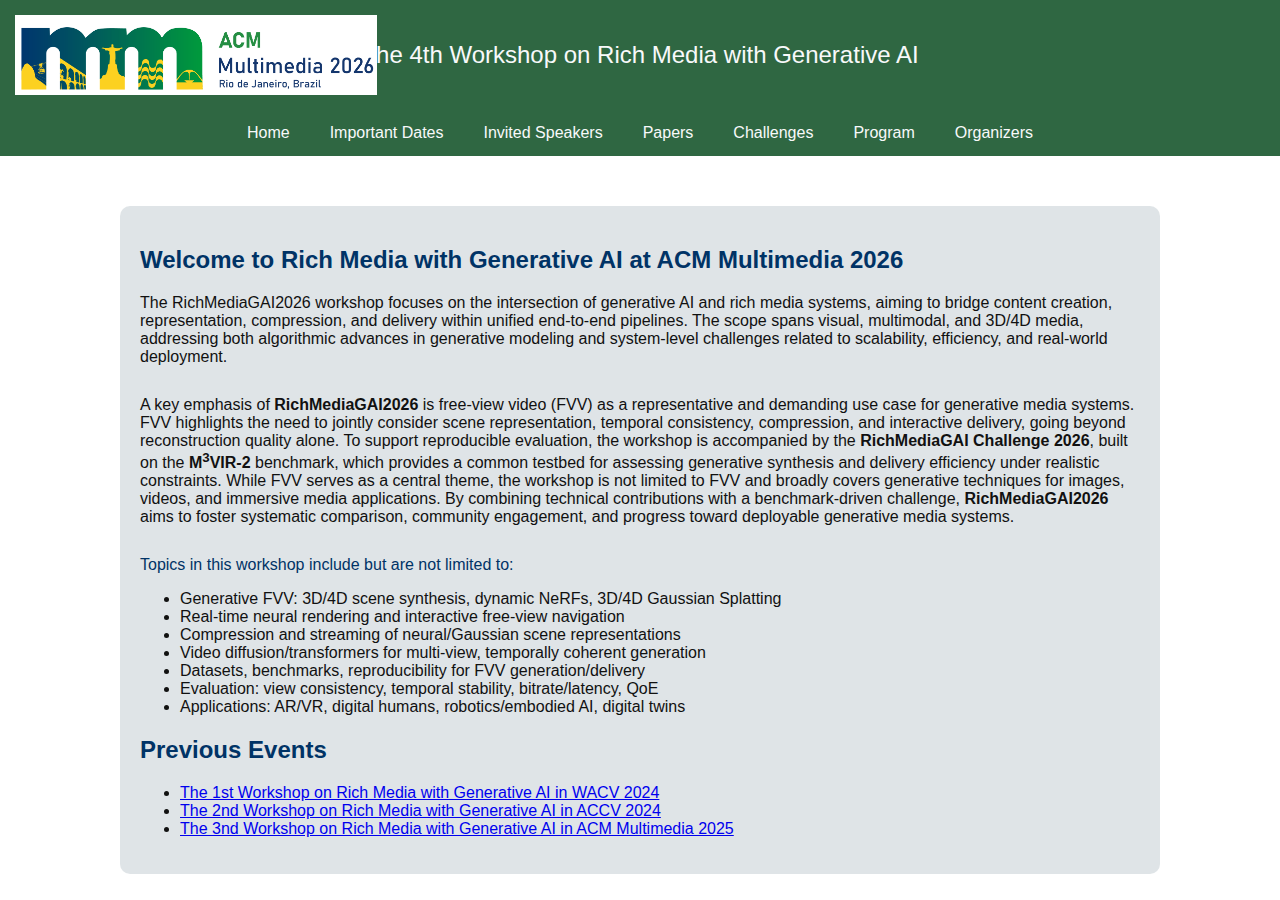
<file: index.html>
<!DOCTYPE html>
<html lang="en">
<head>
    <meta charset="UTF-8">
    <meta name="viewport" content="width=device-width, initial-scale=1.0">
    <title>The 4th Workshop on Rich Media with Generative AI</title>
    <style>
        html, body {
            width: 100%;
            height: 100%;
            overflow: auto;
        }
        body {
            font-family: Arial, sans-serif;
            margin: 0;
            padding: 0;
            background: #ffffff;
            background-size: cover;
            color: #111;
        }
        header {
            background-color: rgba(24, 86, 45, 0.9);
            color: #f8f9fa;
            padding: 15px;
            font-size: 24px;
            position: relative;
            text-align: center;
            min-height: 80px;
            line-height: 80px;
        }
        header img {
            height: 80px;
            position: absolute;
            left: 15px;
            top: 50%;
            transform: translateY(-50%);
        }
        nav {
            display: flex;
            flex-wrap: wrap;
            justify-content: center;
            background-color: rgba(24, 86, 45, 0.9);
            position: sticky;
            top: 0;
            z-index: 1000;
        }
        nav a {
            color: #f8f9fa;
            text-decoration: none;
            padding: 14px 20px;
            display: block;
        }
        nav a:hover {
            background-color: rgba(220, 225, 228, 0.9);
            color: #18562d;
        }
        .container {
            padding: 20px;
            max-width: 1000px;
            margin: auto;
            background-color: rgba(220, 225, 228, 0.9);
            border-radius: 10px;
            margin-top: 50px;
        }
        h2 {
            color: #003366;
        }
        @media (max-width: 600px) {
            header {
                font-size: 16px;
                padding: 10px;
            }
            header img {
                height: 40px !important;
            }
            nav a {
                padding: 10px 12px;
                font-size: 14px;
            }
            .container {
                margin-top: 20px;
                border-radius: 0;
                padding: 15px;
            }
        }
    </style>
</head>
<body>
    <header>
        <img src="LOGO-ACM-2026-V2.png" alt="Workshop Logo">
        The 4th Workshop on Rich Media with Generative AI
    </header>
    <nav>
        <a href="index.html">Home</a>
        <a href="dates.html">Important Dates</a>
        <a href="speakers.html">Invited Speakers</a>
        <a href="papers.html">Papers</a>
        <a href="challenges.html">Challenges</a>
        <a href="program.html">Program</a>
        <a href="organizers.html">Organizers</a>
    </nav>
    <div class="container">
        <h2>Welcome to Rich Media with Generative AI at ACM Multimedia 2026</h2>        
        <p style="margin-bottom: 30px;">
            The RichMediaGAI2026 workshop focuses on the intersection of generative AI and rich media systems,
            aiming to bridge content creation, representation, compression, and delivery within unified end-to-end pipelines. 
            The scope spans visual, multimodal, and 3D/4D media, addressing both algorithmic advances in generative modeling and 
            system-level challenges related to scalability, efficiency, and real-world deployment.
        </p>
        <p style="margin-bottom: 30px;">
            A key emphasis of <strong>RichMediaGAI2026</strong> is free-view video (FVV) as a representative and demanding use case for generative media systems. 
            FVV highlights the need to jointly consider scene representation, temporal consistency, compression, and interactive delivery, 
            going beyond reconstruction quality alone. To support reproducible evaluation, the workshop is accompanied by the <strong>RichMediaGAI Challenge 2026</strong>, 
            built on the <strong>M<sup>3</sup>VIR-2</strong> benchmark, which provides a common testbed for assessing generative synthesis and delivery 
            efficiency under realistic constraints. While FVV serves as a central theme, the workshop is not limited to FVV and broadly covers 
            generative techniques for images, videos, and immersive media applications. By combining technical contributions with a benchmark-driven challenge,
           <strong>RichMediaGAI2026</strong> aims to foster systematic comparison, community engagement, and progress toward deployable generative media systems.
        </p>
        <p style="margin-top: 30px; color: #003366;">Topics in this workshop include but are not limited to: <!--(<a href="/files/RichMediaGAI-MM2026.pdf">Call for Papers</a>)<--></p>
        <ul>
            <li>Generative FVV: 3D/4D scene synthesis, dynamic NeRFs, 3D/4D Gaussian Splatting</li>
            <li>Real-time neural rendering and interactive free-view navigation</li>
            <li>Compression and streaming of neural/Gaussian scene representations</li>
            <li>Video diffusion/transformers for multi-view, temporally coherent generation</li>
            <li>Datasets, benchmarks, reproducibility for FVV generation/delivery</li>
            <li>Evaluation: view consistency, temporal stability, bitrate/latency, QoE</li>
            <li>Applications: AR/VR, digital humans, robotics/embodied AI, digital twins</li>
        </ul>
        <h2>Previous Events</h2>
            <ul>
                <li><a href="https://generative-media.github.io/">The 1st Workshop on Rich Media with Generative AI in WACV 2024</a></li>
                <li><a href="https://richmediagai.github.io/richmediagai2024/index.html">The 2nd Workshop on Rich Media with Generative AI in ACCV 2024</a></li>
                <li><a href="https://richmediagai.github.io/richmediagai2025/index.html">The 3nd Workshop on Rich Media with Generative AI in ACM Multimedia 2025</a></li>
            </ul>
        </div>
</body>
</html>
</file>
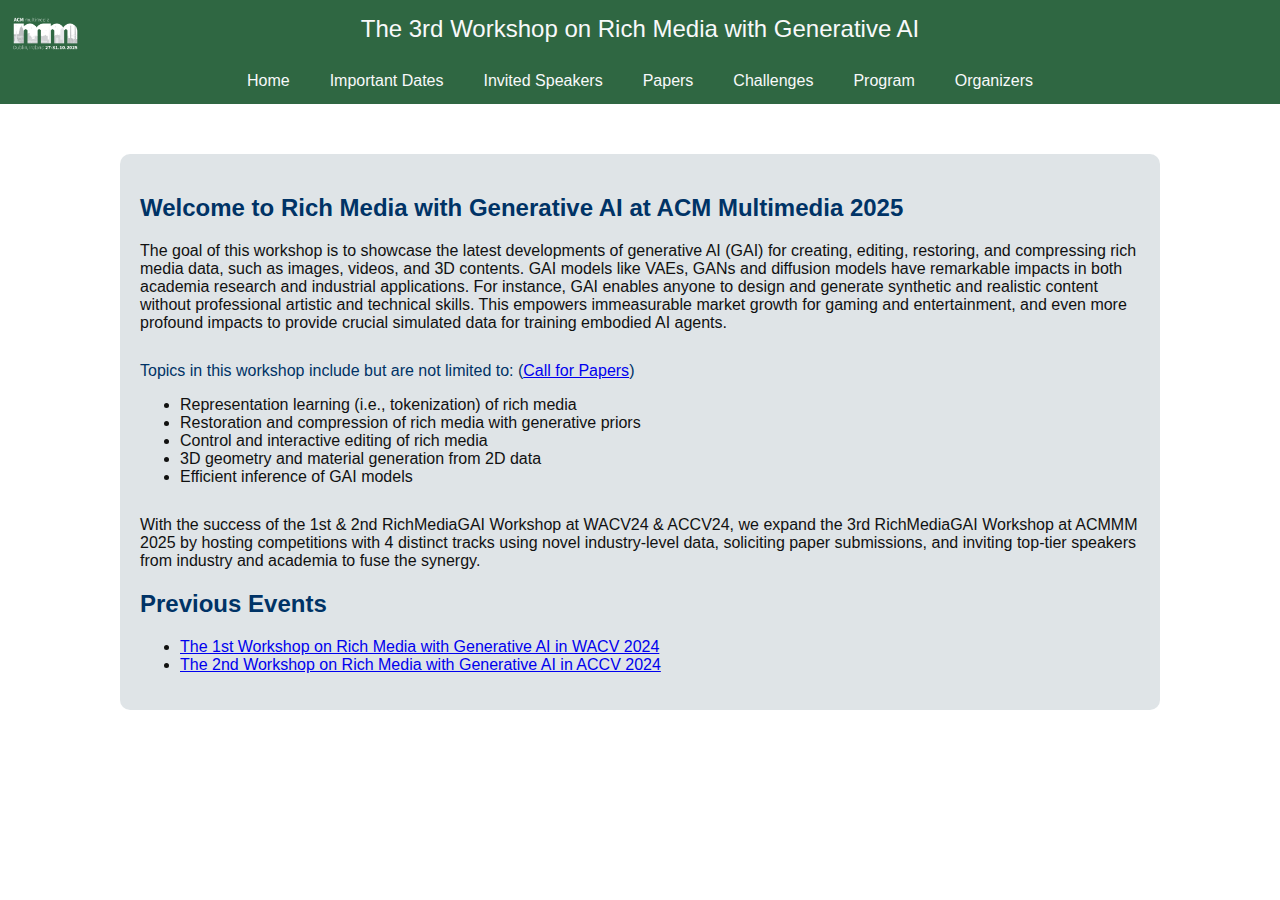
<file: richmediagai2025/index.html>
<!DOCTYPE html>
<html lang="en">
<head>
    <meta charset="UTF-8">
    <meta name="viewport" content="width=device-width, initial-scale=1.0">
    <title>The 3rd Workshop on Rich Media with Generative AI</title>
    <style>
        meta[name="viewport"] { content: "width=device-width, initial-scale=1.0"; }
        html, body {
            width: 100%;
            height: 100%;
            overflow: auto;
        }      
        body {
            font-family: Arial, sans-serif;
            margin: 0;
            padding: 0;
            background: #ffffff;
            background-size: cover;
            color: #111;
        }
        header {
            background-color: rgba(24, 86, 45, 0.9);
            color: #f8f9fa;
            padding: 15px;
            text-align: center;
            font-size: 24px;
        }

        nav {
            display: flex;
            flex-wrap: wrap;
            justify-content: space-around;
            display: flex;
            justify-content: center;
            background-color: rgba(24, 86, 45, 0.9);
            position: sticky;
            top: 0;
            z-index: 1000;
        }        
        nav a {
            color: #f8f9fa;
            text-decoration: none;
            padding: 14px 20px;
            display: block;
        }
        nav a:hover {
            background-color: rgba(220, 225, 228, 0.9);
            color: #18562d;
        }
        .container {
            padding: 20px;
            max-width: 1000px;
            margin: auto;
            background-color: rgba(220, 225, 228, 0.9);
            border-radius: 10px;
            margin-top: 50px;
        }
        h2 {
            color: #003366;
        }
    </style>
</head>
<body>
    <header>
        <img src="ACM-MM-2025-Logo-final-06.webp" alt="Workshop Logo" style="position: absolute; top: 10px; left: 10px; height: 50px;">
        The 3rd Workshop on Rich Media with Generative AI
    </header>
    <nav>
        <a href="index.html">Home</a>
        <a href="dates.html">Important Dates</a>
        <a href="speakers.html">Invited Speakers</a>
        <a href="papers.html">Papers</a>
        <a href="challenges.html">Challenges</a>
        <a href="program.html">Program</a>
        <a href="organizers.html">Organizers</a>
    </nav>
    <div class="container">
        <h2>Welcome to Rich Media with Generative AI at ACM Multimedia 2025</h2>
        <p style="margin-bottom: 30px;">The goal of this workshop is to showcase the latest developments of generative AI (GAI) for creating, editing, restoring, and compressing rich media data, such as images, videos, and 3D contents. 
          GAI models like VAEs, GANs and diffusion models have remarkable impacts in both academia research and industrial applications. For instance, GAI enables anyone to design and generate synthetic and 
          realistic content without professional artistic and technical skills. This empowers immeasurable market growth for gaming and entertainment, and even more profound impacts to provide crucial simulated 
          data for training embodied AI agents.</p>
        <p style="margin-top: 30px; color: #003366;">Topics in this workshop include but are not limited to: (<a href="/richmediagai2025/files/RichMediaGAI-MM2025.pdf">Call for Papers</a>)</p>
        <ul>
            <li>Representation learning (i.e., tokenization) of rich media</li>
            <li>Restoration and compression of rich media with generative priors</li>
            <li>Control and interactive editing of rich media</li>
            <li>3D geometry and material generation from 2D data</li>
            <li>Efficient inference of GAI models</li>
        </ul>
        <p style="margin-top: 30px;">With the success of the 1st & 2nd RichMediaGAI Workshop at WACV24 & ACCV24, we expand the 3rd RichMediaGAI Workshop at ACMMM 2025 by hosting competitions with 4 distinct tracks using novel industry-level data, 
           soliciting paper submissions, and inviting top-tier speakers from industry and academia to fuse the synergy.</p>
            <h2>Previous Events</h2>
            <ul>
                <li><a href="https://generative-media.github.io/">The 1st Workshop on Rich Media with Generative AI in WACV 2024</a></li>
                <li><a href="https://richmediagai.github.io/richmediagai2024/index.html">The 2nd Workshop on Rich Media with Generative AI in ACCV 2024</a></li>
            </ul>
        </div>
    </div>
</body>
</html>
</file>
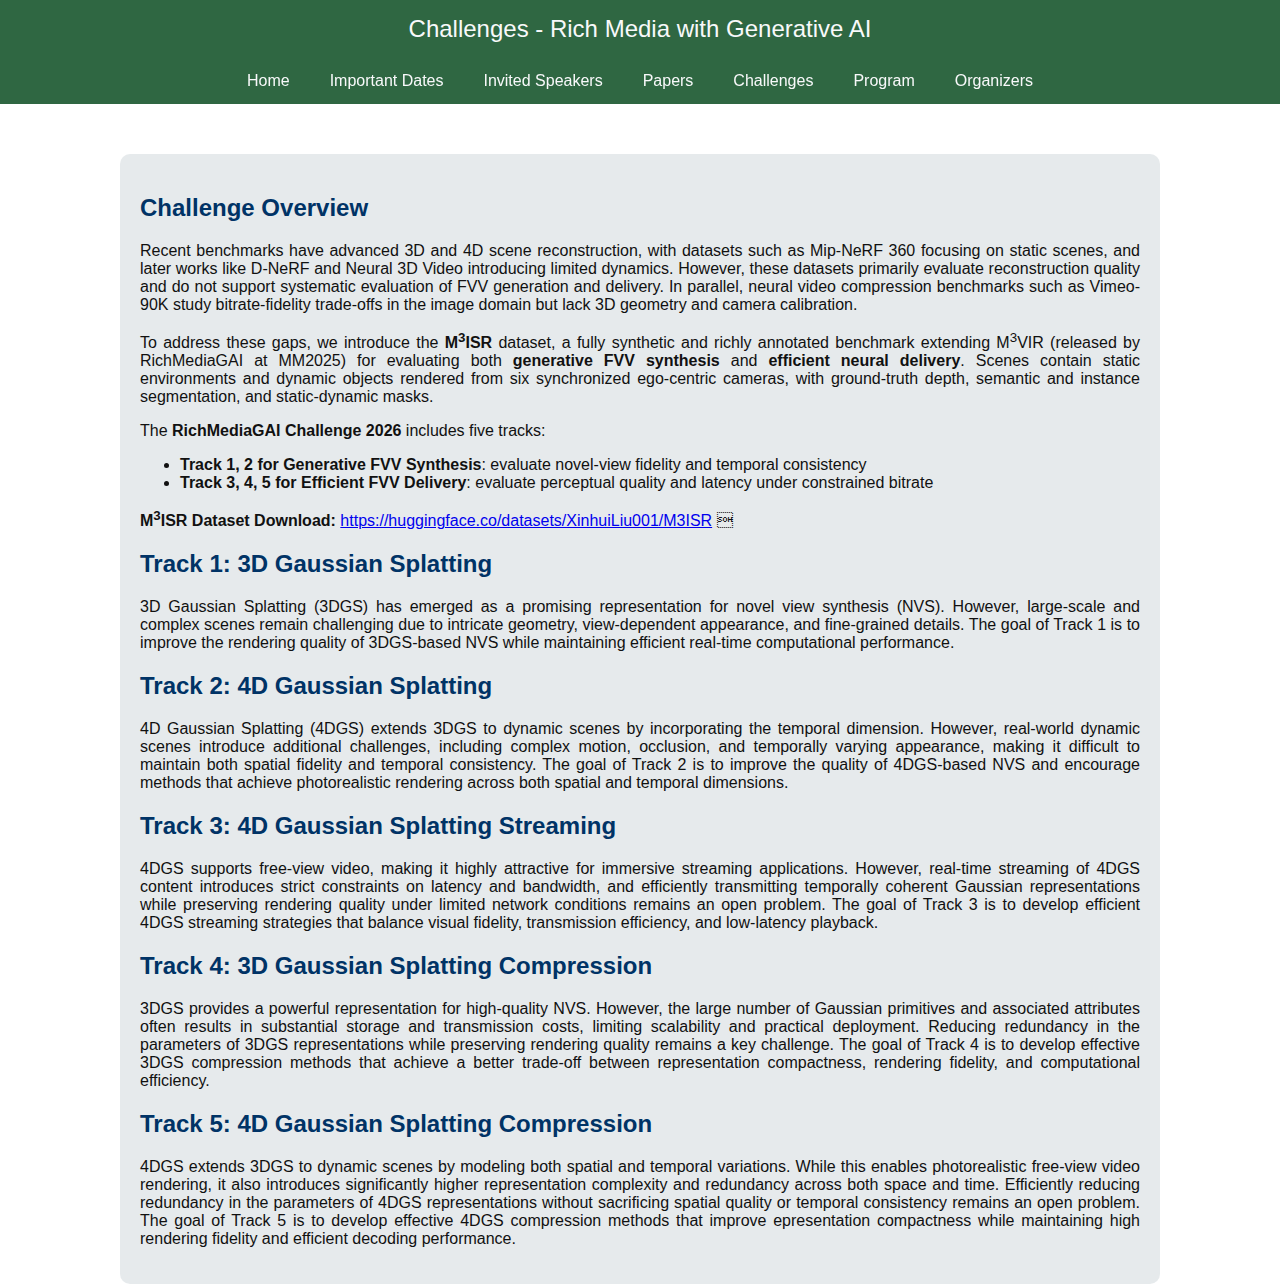
<file: challenges.html>
<!DOCTYPE html>
<html lang="en">
<head>
    <meta charset="UTF-8">
    <meta name="viewport" content="width=device-width, initial-scale=1.0">
    <title>Challenges - Rich Media with Generative AI</title>
    <style>
        body {
            font-family: Arial, sans-serif;
            margin: 0;
            padding: 0;
            background: #ffffff;
            color: #111;
        }
        header {
            background-color: rgba(24, 86, 45, 0.9);
            color: #f8f9fa;
            padding: 15px;
            text-align: center;
            font-size: 24px;
        }
        nav {
            display: flex;
            flex-wrap: wrap;
            justify-content: center;
            background-color: rgba(24, 86, 45, 0.9);
            position: sticky;
            top: 0;
            z-index: 1000;
        }
        nav a {
            color: #f8f9fa;
            text-decoration: none;
            padding: 14px 20px;
            display: block;
        }
        nav a:hover {
            background-color: rgba(220, 225, 228, 0.7);
            color: #18562d;
        }
        .container {
            padding: 20px;
            max-width: 1000px;
            margin: auto;
            background-color: rgba(220, 225, 228, 0.7);
            border-radius: 10px;
            margin-top: 50px;
        }
        h2 {
            color: #003366;
        }
        @media (max-width: 600px) {
            header {
                font-size: 16px;
                padding: 10px;
            }
            nav a {
                padding: 10px 12px;
                font-size: 14px;
            }
            .container {
                margin-top: 20px;
                border-radius: 0;
                padding: 15px;
            }
        }
    </style>
</head>
<body>
    <header>Challenges - Rich Media with Generative AI</header>
    <nav>
        <a href="index.html">Home</a>
        <a href="dates.html">Important Dates</a>
        <a href="speakers.html">Invited Speakers</a>
        <a href="papers.html">Papers</a>
        <a href="challenges.html">Challenges</a>
        <a href="program.html">Program</a>
        <a href="organizers.html">Organizers</a>
    </nav>
    <div class="container">
        <h2>Challenge Overview</h2>
        <p style="text-align: justify; text-align-last: left;">
        Recent benchmarks have advanced 3D and 4D scene reconstruction, with datasets such as Mip-NeRF 360 focusing on static scenes, 
        and later works like D-NeRF and Neural 3D Video introducing limited dynamics. However, these datasets primarily evaluate reconstruction 
        quality and do not support systematic evaluation of FVV generation and delivery. In parallel, neural video compression benchmarks such as 
        Vimeo-90K study bitrate-fidelity trade-offs in the image domain but lack 3D geometry and camera calibration. </p>

        <p style="text-align: justify; text-align-last: left;">
        To address these gaps, we introduce the <strong>M<sup>3</sup>ISR</strong> dataset, a fully synthetic and richly annotated benchmark extending M<sup>3</sup>VIR (released by RichMediaGAI at MM2025) 
        for evaluating both <strong>generative FVV synthesis</strong> and <strong>efficient neural delivery</strong>. Scenes contain static environments and dynamic objects rendered from 
        six synchronized ego-centric cameras, with ground-truth depth, semantic and instance segmentation, and static-dynamic masks.
        </p>
        <p style="text-align: justify; text-align-last: left;"></p>
        The <strong>RichMediaGAI Challenge 2026</strong> includes five tracks: 
        <ul>
            <li><strong>Track 1, 2 for Generative FVV Synthesis</strong>: evaluate novel-view fidelity and temporal consistency</li>
            <li><strong>Track 3, 4, 5 for Efficient FVV Delivery</strong>: evaluate perceptual quality and latency under constrained bitrate</li>
        </ul>
        </p>
        <p style="text-align: justify; text-align-last: left;"></p>
        <strong>M<sup>3</sup>ISR Dataset Download:</strong> <a href="https://huggingface.co/datasets/XinhuiLiu001/M3ISR">https://huggingface.co/datasets/XinhuiLiu001/M3ISR</a>
        

        <h2>Track 1: 3D Gaussian Splatting</h2>
        <p style="text-align: justify; text-align-last: left;">
                3D Gaussian Splatting (3DGS) has emerged as a promising representation for novel view synthesis (NVS). 
                However, large-scale and complex scenes remain challenging due to intricate geometry, view-dependent appearance, 
                and fine-grained details. The goal of Track 1 is to improve the rendering quality of 3DGS-based NVS while 
                maintaining efficient real-time computational performance.
        </p>

        <h2>Track 2: 4D Gaussian Splatting</h2>
        <p style="text-align: justify; text-align-last: left;">
            4D Gaussian Splatting (4DGS) extends 3DGS to dynamic scenes by incorporating the temporal dimension. 
            However, real-world dynamic scenes introduce additional challenges, including complex motion, occlusion, 
            and temporally varying appearance, making it difficult to maintain both spatial fidelity and temporal consistency. 
            The goal of Track 2 is to improve the quality of 4DGS-based NVS and encourage methods that achieve 
            photorealistic rendering across both spatial and temporal dimensions.
        </p>

        <h2>Track 3: 4D Gaussian Splatting Streaming</h2>
        <p style="text-align: justify; text-align-last: left;">
            4DGS supports free-view video, making it highly attractive for immersive streaming applications. 
            However, real-time streaming of 4DGS content introduces strict constraints on latency and bandwidth, 
            and efficiently transmitting temporally coherent Gaussian representations while preserving rendering quality 
            under limited network conditions remains an open problem. The goal of Track 3 is to develop efficient 
            4DGS streaming strategies that balance visual fidelity, transmission efficiency, and low-latency playback.
        </p>

        <h2>Track 4: 3D Gaussian Splatting Compression</h2>
        <p style="text-align: justify; text-align-last: left;">
            3DGS provides a powerful representation for high-quality NVS. However, the large number of Gaussian primitives and associated 
            attributes often results in substantial storage and transmission costs, limiting scalability and practical deployment. 
            Reducing redundancy in the parameters of 3DGS representations while preserving rendering quality remains a key challenge. 
            The goal of Track 4 is to develop effective 3DGS compression methods that achieve a better trade-off between 
            representation compactness, rendering fidelity, and computational efficiency.
        </p>      

        <h2>Track 5: 4D Gaussian Splatting Compression</h2>
        <p style="text-align: justify; text-align-last: left;">
            4DGS extends 3DGS to dynamic scenes by modeling both spatial and temporal variations. 
            While this enables photorealistic free-view video rendering, it also introduces significantly higher representation complexity and redundancy 
            across both space and time. Efficiently reducing redundancy in the parameters of 4DGS representations without sacrificing spatial quality 
            or temporal consistency remains an open problem. The goal of Track 5 is to develop effective 4DGS compression methods that improve 
            epresentation compactness while maintaining high rendering fidelity and efficient decoding performance.
        </p>        
<!--                    
        <p style="text-align: justify; text-align-last: left;"><strong>M<sup>3</sup>VIR-2 Dataset</strong></p>
        <p style="text-align: justify; text-align-last: left;">
        The entire M<sup>3</sup>VIR-2 dataset covers 80 scenes from 8 categories (examples shown below), 10 scenes in each category. 
        The UE5 Unreal Engine is employed where for each scene a variety of videos are simulated with matching content to serve as ground-truth for the competition tasks.
        </p>      
         
        <img src="dataset/M3VIR_scenes.png" alt="Dataset Scemes" style="display: block; margin: auto; max-width: 100%; border-radius: 10px;">            
        
        <h2>Track 1</h2>
        <p style="text-align: justify; text-align-last: left;">GAI has reshaped media delivery solutions 
            for gaming and entertainment by reducing rendering and transmission costs. For example, 
            in cloud gaming, server-side computation and transmission needs can be largely reduced by 
            rendering low-resolution (LR) frames and computing high-resolution (HR) frames on client side. 
            For immersive applications, only reference views need to be rendered by server, and the 
            remaining views are computed by client. NVIDIA's Deep Learning Super Sampling (DLSS) 
            commercializes such solutions by a suite of GAI-based tools including multi-frame generation,
            enhanced ray reconstruction and super resolution (SR). The key to its success is the
            large-scale ground-truth LR-HR or multi-view simulated data for training.
            In contrast, the research community generally uses pseudo training data for restoration tasks, 
            e.g., by downsampling and degrading HR data to generate paired pseudo LR
            data for SR research. Due to characteristics and limitations of the rendering process,
            such pseudo data do not match real simulated data, leading to inferior performance.
            Therefore, M<sup>3</sup>VIR_MR provides ground-truth LR-HR paired frames to facilitate
            restoration research in track 1 ~ 3.</p>
        
        <h3>Track 1: Super-Resolution</h3>
        <p style="text-align: justify; text-align-last: left;">To support the media delivery solution of transferring
            LR frames and restoring HR frames by client. The segmentation map and depth map
            can be leveraged to enhance performance.  M<sup>3</sup>VIR_MR supports 2x and 3x SR, i.e., from 960x540
            to 1920x1080 and from 960x540 to 2880x1620.</p>

        <h3>Track 2: Novel View Synthesis</h3>
        <p style="text-align: justify; text-align-last: left;">To support the solution of transferring part
            of multi-view frames and generating the remaining frames by client. The task is to
            synthesize intermediate RGB frames from a sparse set of reference RGB frames in
            multi-view videos. Only 1920x1080 videos with static scenes in M<sup>3</sup>VIR_MR are used for Track 2.</p>

        <h3>Track 3: Novel View Synthesis & Super-Resolution</h3>
        <p style="text-align: justify; text-align-last: left;">A combination of
            track 1 & 2 to support the solution of transferring part of multi-view LR frames and
            generating all HR frames by client. Track 3 also uses the videos with static scenes in  M<sup>3</sup>VIR_MR same as Track 2, 
            but with all 3 different resolutions to support 2x and 3x SR</p>

        <h3>Evaluation</h3>            
        <p style="text-align: justify; text-align-last: left;">
            Algorithms for track 1 ~ 3 will be evaluated based on objective metrics including
            PSNR, SSIM, LPIPS and FID. The corresponding segmentation maps and depth maps
            can be leveraged to improve performance. The amount of additional segmentation
            and/or depth map used will also be considered for evaluation (the more information
            used, the more transmission bits consumed).</p>
        
        <h2>Track 4</h2>
        <p style="text-align: justify; text-align-last: left;">GAI holds great promise for generating fast and accessible videos to train vision models,
            with particular importance for robotics and embodied AI where real-world data are
            scare and expensive to obtain. Controlling generated content to ensure spatial-temporal
            consistency and physical accuracy is crucial such applications. While text-to-image
            generation has been successful, text-to-video generation is inherently challenging due
            to the limitations of text in describing video content. In contrast, multi-modal guidance
            including both visual and text descriptions are more accurate and efficient.</p>

        <p style="text-align: justify; text-align-last: left;"> Track 4 focuses on controlled video generation using ground-truth data from M<sup>3</sup>VIR_MS.
            The target is to edit specific objects in a photo-realistic video by spatial-temporal consistently changing the style of objects (to cartoon style or to metallic style). 
            Track 4 focus on a several foreground object categories: people, animals, cars, tables, coach-chairs, lights-lamps, etc. M<sup>3</sup>VIR_MS enables training and evaluating
            content editing methods with ground-truth paired data. To reduce the difficulty of this challenging task and accommodate different possible solutions, only data samples
             corresponding to the static scenes are used for evaluation. </p>
             
        <p style="text-align: justify; text-align-last: left;">Performance will be evaluated based on both objective quality metrics including PSNR, SSIM, LPIPS
            and FID, as well as temporal consistency metrics like deep video prior.</p>

        
        <h2>Datasets</h2>
        <p>Two datasets will be used for the challenges, each with a training (64 scenes) and test (16 scenes) partition. 
            Due to the large size, a small mini training set will be provided for track 1, and participants can optionally use the full training dataset to 
            enhance their performance. </p>
        
        <h3>M<sup>3</sup>VIR_MR</h3>
        <p style="text-align: justify; text-align-last: left;">For each of the 80 scenes, 3 sets of multi-modal 
            multi-view data packages are collected: dynamic scene with static camera; static scene with moving camera;
            dynamic scene with moving camera. Each set of data package comprises 6 sets of temporally synchronized 
            RGB videos from co-located cameras with 6 views. Each of the 6 sets further has videos at 3 different 
            resolutions: 960x540, 1920x1080, 2880x1620. In addition to RGB images, the corresponding pixel-level 
            synchronized semantic segmentation map and depth map are also provided. Each video is 2-sec long at 15fps.
            In total, M<sup>3</sup>VIR_MR has 43200 data samples from 1440 sets of videos, each data sample
            consisting of matching RGB images, segmentation maps and depth maps at 3 different
            resolutions. The corresponding intrinsic and 6-DoF extrinsic camera parameters for
            each frame are also provided. One data sample is shown below. 
            64 scenes are used for training and 16 scenes are used for testing.</p>
            
            <img src="dataset/M3VIR_MR_example.png" alt="Dataset1 example " style="display: block; margin: auto; max-width: 100%; border-radius: 10px;">            
            
            <p style="text-align: justify; text-align-last: left;">For track 1, the mini training set comprises randomly sampled 10% data samples 
                (3456 data samples from 34560 training data samples), each data sample consisting of matching RGB images, depth and segmentaion maps at 3 resolutions.
            </p>            

            <p style="text-align: justify; text-align-last: left;">For track 2, only videos corresponding to static scene 
                with moving camera at 1080p resolution are used. Each data sample consisting of matching RGB images, depth and segmentaion maps at 1080p.</p>            

            <p style="text-align: justify; text-align-last: left;">For track 3, only videos corresponding to static scene 
                with moving camera are used. Each data sample consisting of matching RGB images, depth and segmentaion maps at 3 resolutions.</p>            

            <p><strong>M<sup>3</sup>VIR_MR training set (Track 1 mini set, Track 2 Full set, Track 3 Full set):</strong> <a href="https://huggingface.co/datasets/guluthemonster/M3VIR">https://huggingface.co/datasets/guluthemonster/M3VIR</a></p>

        <h3>M<sup>3</sup>VIR_MS</h3>
        <p style="text-align: justify; text-align-last: left;">The multi-style M3VIR_MS dataset aims to facilitate research on controlled video generation. From the 
            54000 data samples in the above M<sup>3</sup>VIR_MR, 
            videos with 1920x1080 resolution are taken out, and for each video, a cartoon-style video and a metallic-style video are rendered with the same geometry. 
            That is, M<sup>3</sup>VIR_MS contains 43200 data samples, each comprising 3 videos having matching geometry at the frame level and with 3 styles, photo-realistic, 
            cartoon, and metallic, as well as the corresponding segmentation map, depth map, and camera intrinsic and extrinsic parameters. An example is shown below. 
            Same as M<sup>3</sup>VIR_MR, 64 scenes are used for training and 16 scenes are used for testing.</p>
            
            <img src="dataset/M3VIR_MS_example.png" alt="Dataset2 example" style="display: block; margin: auto; max-width: 100%; border-radius: 10px;">                      
            
            <p><strong>M<sup>3</sup>VIR_MS training set:</strong> <a href="https://huggingface.co/datasets/guluthemonster/M3VIR">https://huggingface.co/datasets/guluthemonster/M3VIR</a></p> 
                    

    <p style="text-align: justify; text-align-last: left;">For all tracks, the dataset also contains the camera intrinsic and extrinsic parameters</p>            

            
    <p><strong>Test sets:</strong> <a href="https://huggingface.co/datasets/guluthemonster/M3VIR">https://huggingface.co/datasets/guluthemonster/M3VIR</a></p> 
    <p>For evaluating Tracks 2 and 3, you may choose your own training-test partition, i.e., x% frames in each test 
        video for training, and (100-x)% remaining frames for testing. Preferably cross-validation and 
        multiple partition ratios should be tested to facilitate comprehensive performance 
        evaluation.
    </p>       
-->
    </div>
</body>
</html>
</file>
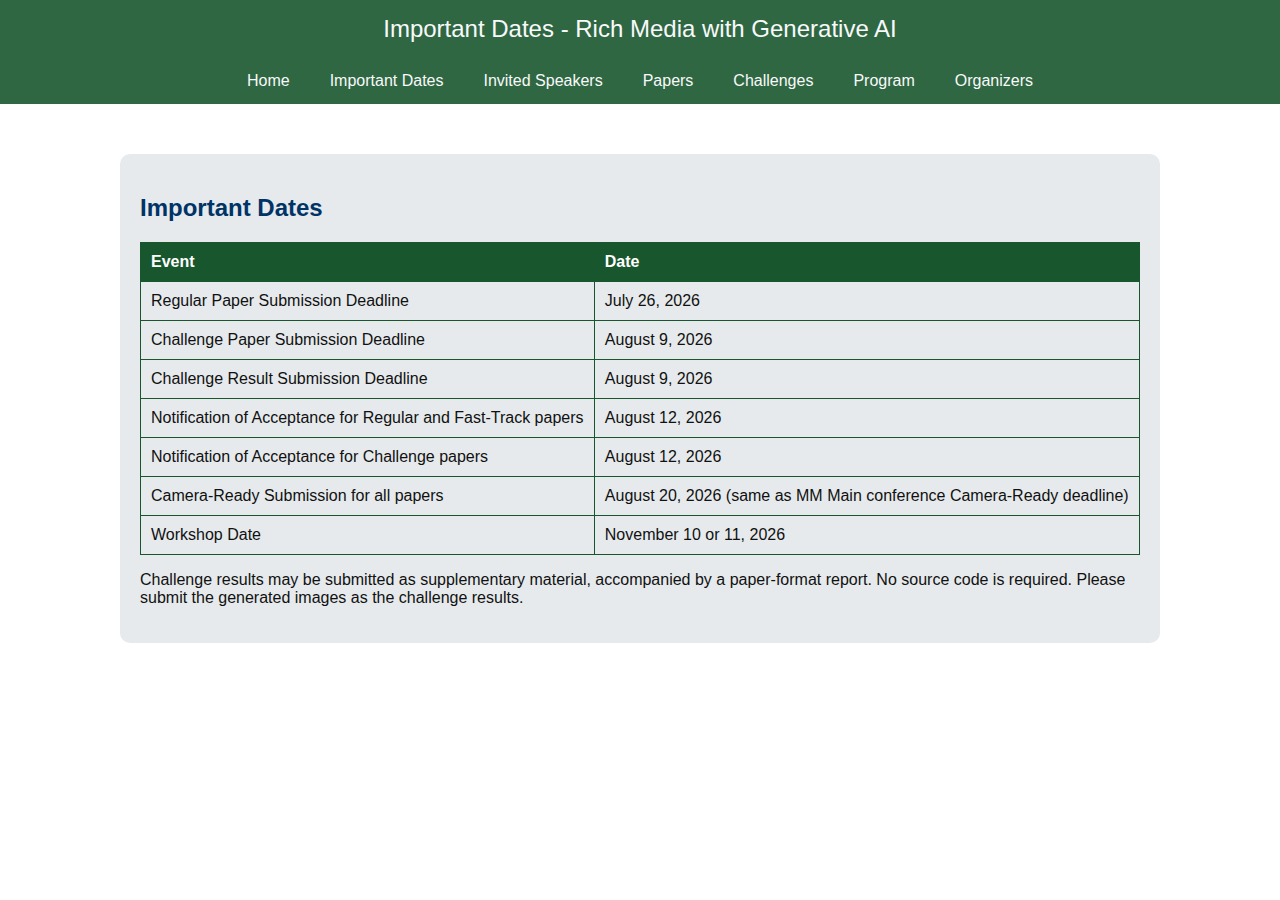
<file: dates.html>
<!DOCTYPE html>
<html lang="en">
<head>
    <meta charset="UTF-8">
    <meta name="viewport" content="width=device-width, initial-scale=1.0">
    <title>Important Dates - Rich Media with Generative AI</title>
    <style>
        body {
            font-family: Arial, sans-serif;
            margin: 0;
            padding: 0;
            background: #ffffff;
            background-size: cover;
            color: #111;
        }
        header {
            background-color: rgba(24, 86, 45, 0.9);
            color: #f8f9fa;
            padding: 15px;
            text-align: center;
            font-size: 24px;
        }
        nav {
            display: flex;
            flex-wrap: wrap;
            justify-content: center;
            background-color: rgba(24, 86, 45, 0.9);
            position: sticky;
            top: 0;
            z-index: 1000;
        }
        nav a {
            color: #f8f9fa;
            text-decoration: none;
            padding: 14px 20px;
            display: block;
        }
        nav a:hover {
            background-color: rgba(220, 225, 228, 0.7);
            color: #18562d;
        }
        .container {
            padding: 20px;
            max-width: 1000px;
            margin: auto;
            background-color: rgba(220, 225, 228, 0.7);
            border-radius: 10px;
            margin-top: 50px;
        }
        h2 {
            color: #003366;
        }
        table {
            width: 100%;
            border-collapse: collapse;
            margin-top: 20px;
        }
        th, td {
            border: 1px solid #18562d;
            padding: 10px;
            text-align: left;
        }
        th {
            background-color: #18562d;
            color: white;
        }
        @media (max-width: 600px) {
            header {
                font-size: 16px;
                padding: 10px;
            }
            nav a {
                padding: 10px 12px;
                font-size: 14px;
            }
            .container {
                margin-top: 20px;
                border-radius: 0;
                padding: 15px;
            }
            table, th, td {
                font-size: 14px;
            }
            th, td {
                padding: 6px;
            }
        }
    </style>
</head>
<body>
    <header>Important Dates - Rich Media with Generative AI</header>
    <nav>
        <a href="index.html">Home</a>
        <a href="dates.html">Important Dates</a>
        <a href="speakers.html">Invited Speakers</a>
        <a href="papers.html">Papers</a>
        <a href="challenges.html">Challenges</a>
        <a href="program.html">Program</a>
        <a href="organizers.html">Organizers</a>
    </nav>
    <div class="container">
        <h2>Important Dates</h2>
<!--     
        <p>We apologize for the expired OpenReview submission link. 
            The issue has now been resolved, and we are extending submission deadline 
            to July 25 for regular and fast-track papers. We also extend the submission deadline for
            challenge result and challenge paper to August 10 and August 13, respectively.</p>
-->
        <table>
            <tr>
                <th>Event</th>
                <th>Date</th>
            </tr>
            <tr>
                <td>Regular Paper Submission Deadline</td>
                <td> July 26, 2026</td>
            </tr>
            <tr>
                <td>Challenge Paper Submission Deadline</td>
                <td> August 9, 2026</td>
            </tr>
            <tr>
                <td>Challenge Result Submission Deadline</td>
                <td> August 9, 2026</td>
            </tr>
            <tr>
                <td>Notification of Acceptance for Regular and Fast-Track papers</td>
                <td>August 12, 2026</td>
            </tr>
            <tr>
                <td>Notification of Acceptance for Challenge papers</td>
                <td>August 12, 2026</td>
            </tr>
            <tr>
                <td>Camera-Ready Submission for all papers </td>
                <td>August 20, 2026 (same as MM Main conference Camera-Ready deadline)</td>
            </tr>
            <tr>
                <td>Workshop Date</td>
                <td>November 10 or 11, 2026</td>
            </tr>
        </table>
        <p>Challenge results may be submitted as supplementary material, accompanied by a paper-format report. 
            No source code is required. Please submit the generated images as the challenge results. 
        </p>

<!--        <p>For Tracks 2 and 3, you may choose your own training-test partition, i.e., x% frames in each test 
            video for training, and (100-x)% remaining frames for testing. Preferably cross-validation and 
            multiple partition ratios should be tested to facilitate comprehensive performance 
            evaluation.
        </p>        
-->        
    </div>
</body>
</html>
</file>
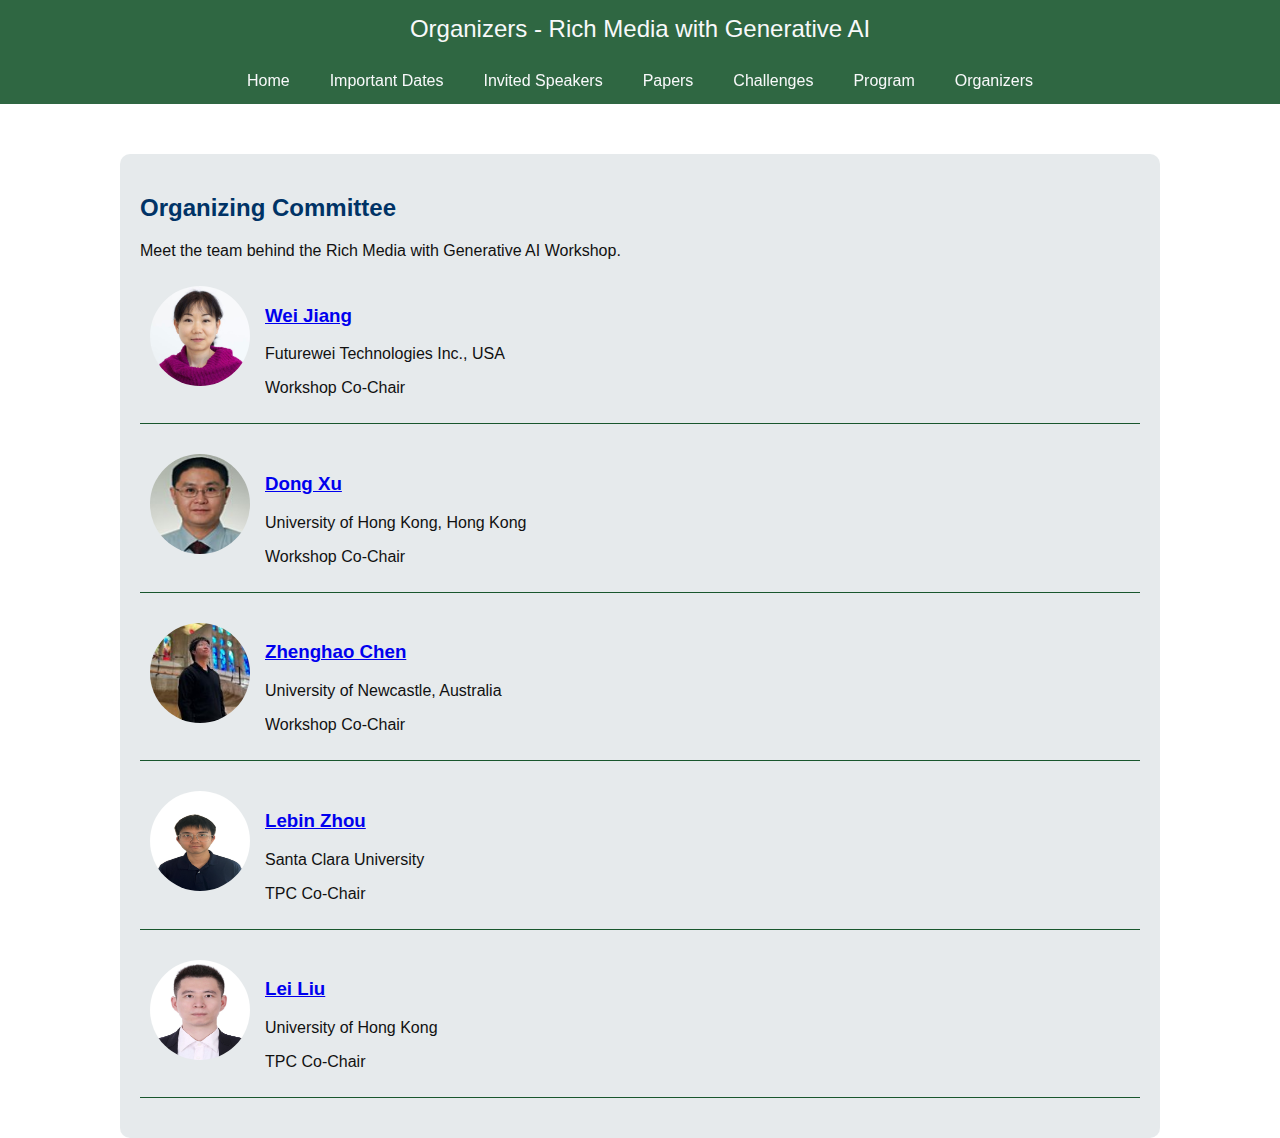
<file: organizers.html>
<!DOCTYPE html>
<html lang="en">
<head>
    <meta charset="UTF-8">
    <meta name="viewport" content="width=device-width, initial-scale=1.0">
    <title>Organizers - Rich Media with Generative AI</title>
    <style>
        body {
            font-family: Arial, sans-serif;
            margin: 0;
            padding: 0;
            background: #ffffff;
            color: #111;
        }
        header {
            background-color: rgba(24, 86, 45, 0.9);
            color: #f8f9fa;
            padding: 15px;
            text-align: center;
            font-size: 24px;
        }
        nav {
            display: flex;
            flex-wrap: wrap;
            justify-content: center;
            background-color: rgba(24, 86, 45, 0.9);
            position: sticky;
            top: 0;
            z-index: 1000;
        }
        nav a {
            color: #f8f9fa;
            text-decoration: none;
            padding: 14px 20px;
            display: block;
        }
        nav a:hover {
            background-color: rgba(220, 225, 228, 0.7);
            color: #18562d;
        }
        .container {
            padding: 20px;
            max-width: 1000px;
            margin: auto;
            background-color: rgba(220, 225, 228, 0.7);
            border-radius: 10px;
            margin-top: 50px;
        }
        h2 {
            color: #003366;
        }
        .organizer {
            margin-bottom: 20px;
            padding: 10px;
            border-bottom: 1px solid #18562d;
        }
        .organizer img {
            width: 100px;
            height: 100px;
            border-radius: 50%;
            margin-right: 15px;
            float: left;
        }
        .organizer-info {
            overflow: hidden;
        }
        @media (max-width: 600px) {
            header {
                font-size: 16px;
                padding: 10px;
            }
            nav a {
                padding: 10px 12px;
                font-size: 14px;
            }
            .container {
                margin-top: 20px;
                border-radius: 0;
                padding: 15px;
            }
            .organizer img {
                float: none;
                display: block;
                margin: 0 auto 10px auto;
            }
        }
    </style>
</head>
<body>
    <header>Organizers - Rich Media with Generative AI</header>
    <nav>
        <a href="index.html">Home</a>
        <a href="dates.html">Important Dates</a>
        <a href="speakers.html">Invited Speakers</a>
        <a href="papers.html">Papers</a>
        <a href="challenges.html">Challenges</a>
        <a href="program.html">Program</a>
        <a href="organizers.html">Organizers</a>
    </nav>
    <div class="container">
        <h2>Organizing Committee</h2>
        <p>Meet the team behind the Rich Media with Generative AI Workshop.</p>
        
        <div class="organizer">
            <img src="people/WeiJiang.jpg" alt="Organizer 1">
            <div class="organizer-info">
                <h3><a href="https://scholar.google.com/citations?user=c8koDJgAAAAJ" target="_blank">Wei Jiang</a></h3>
                <p>Futurewei Technologies Inc., USA</p>
                <p>Workshop Co-Chair</p>
            </div>
        </div>

        <div class="organizer">
            <img src="people/DongXu.jpg" alt="Organizer 3">
            <div class="organizer-info">
                <h3><a href="https://scholar.google.com/citations?user=7Hdu5k4AAAAJ&hl=en" target="_blank">Dong Xu</a></h3>
                <p>University of Hong Kong, Hong Kong</p>
                <p>Workshop Co-Chair</p>
            </div>
        </div>

        <div class="organizer">
            <img src="people/ZhenghaoChen.jpg" alt="Organizer 2">
            <div class="organizer-info">
                <h3><a href="https://scholar.google.com.au/citations?user=BThVCu8AAAAJ&hl=en" target="_blank">Zhenghao Chen</a></h3>
                <p>University of Newcastle, Australia</p>
                <p>Workshop Co-Chair</p>
            </div>
        </div>

        <div class="organizer">
            <img src="people/Lebin.png" alt="Organizer 4">
            <div class="organizer-info">
                <h3><a href="https://scholar.google.com/citations?user=XxKgdDQAAAAJ&hl=en" target="_blank">Lebin Zhou</a></h3>
                <p>Santa Clara University</p>
                <p>TPC Co-Chair</p>
            </div>
        </div>       

        <div class="organizer">
            <img src="people/leiliu.jpeg" alt="Organizer 5">
            <div class="organizer-info">
                <h3><a href="https://scholar.google.com/citations?user=3FsuonEAAAAJ&hl=zh-CN" target="_blank">Lei Liu</a></h3>
                <p>University of Hong Kong</p>
                <p>TPC Co-Chair</p>
            </div>
        </div>

<!--
        <div class="organizer">
            <img src="people/yuanzhi.jpg" alt="Organizer 5">
            <div class="organizer-info">
                <h3><a href="" target="_blank">Yuanzhi Li</a></h3>
                <p>Santa Clara University</p>
                <p>Challenges TPC Chair</p>
            </div>
        </div>               
-->
    </div>
</body>
</html>
</file>
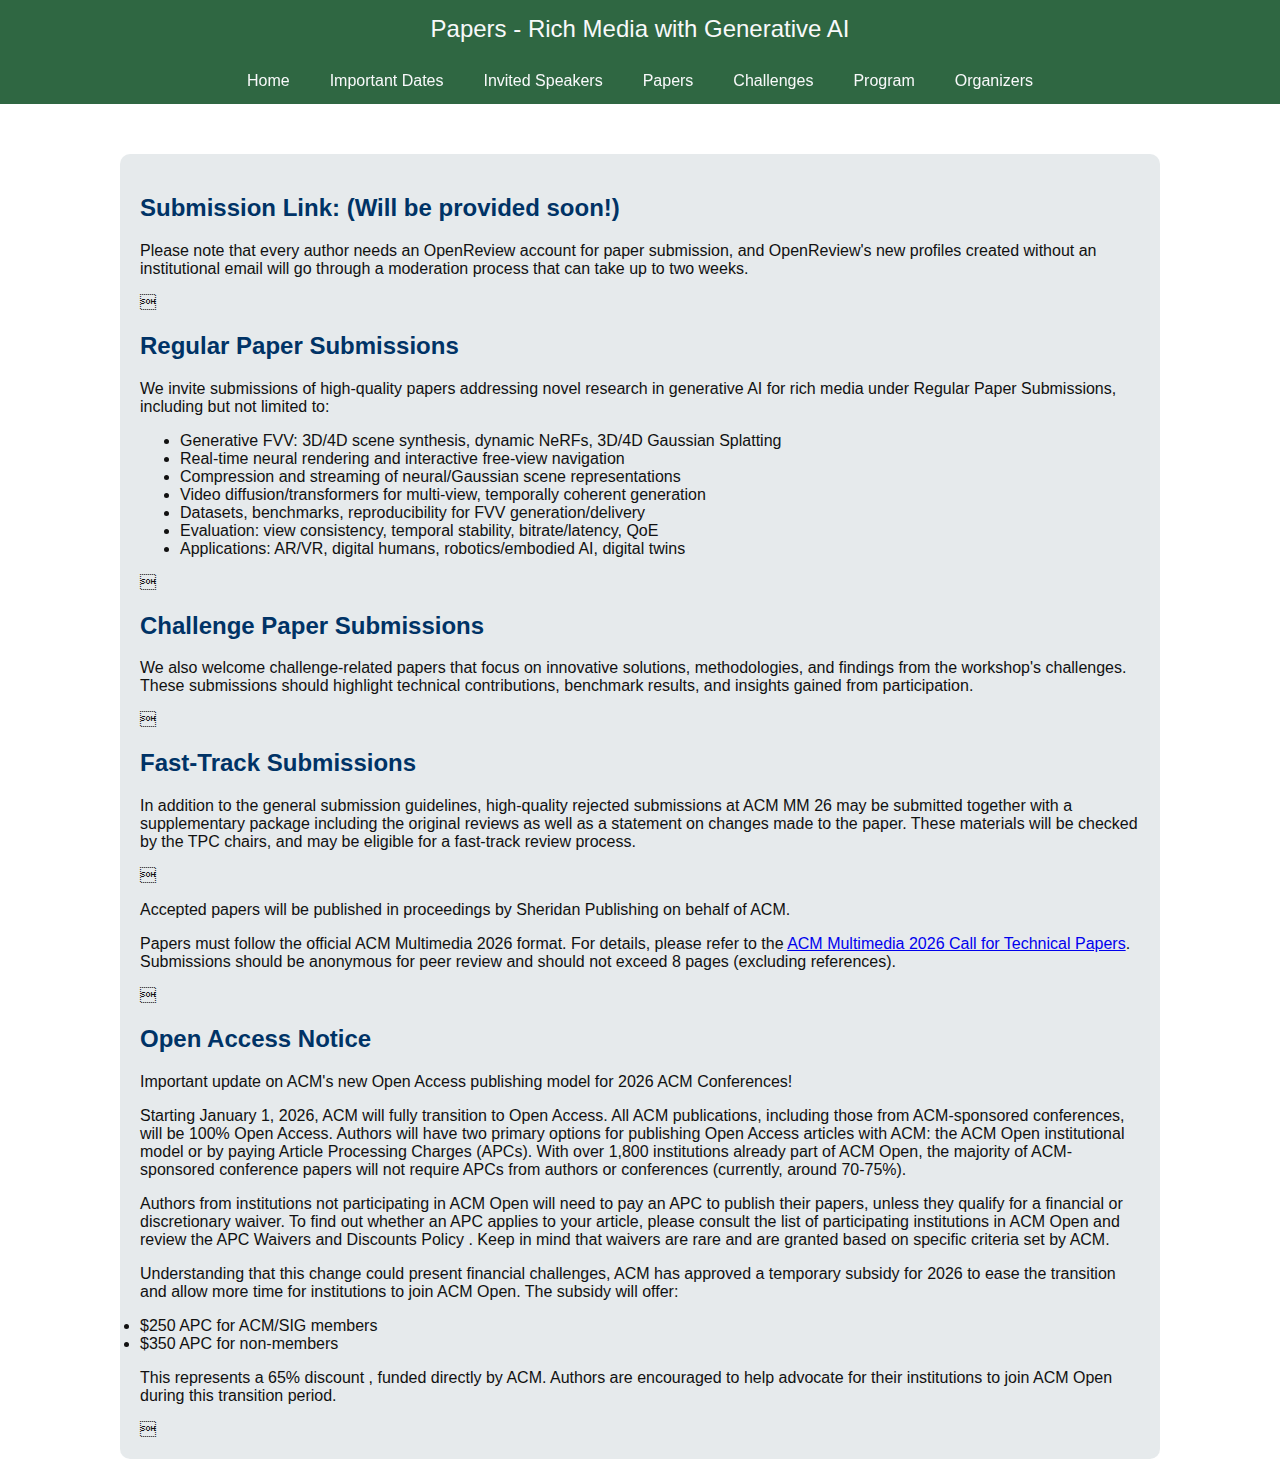
<file: papers.html>
<!DOCTYPE html>
<html lang="en">
<head>
    <meta charset="UTF-8">
    <meta name="viewport" content="width=device-width, initial-scale=1.0">
    <title>Papers - Rich Media with Generative AI</title>
    <style>
        body {
            font-family: Arial, sans-serif;
            margin: 0;
            padding: 0;
            background: #ffffff;
            color: #111;
        }
        header {
            background-color: rgba(24, 86, 45, 0.9);
            color: #f8f9fa;
            padding: 15px;
            text-align: center;
            font-size: 24px;
        }
        nav {
            display: flex;
            flex-wrap: wrap;
            justify-content: center;
            background-color: rgba(24, 86, 45, 0.9);
            position: sticky;
            top: 0;
            z-index: 1000;
        }
        nav a {
            color: #f8f9fa;
            text-decoration: none;
            padding: 14px 20px;
            display: block;
        }
        nav a:hover {
            background-color: rgba(220, 225, 228, 0.7);
            color: #18562d;
        }
        .container {
            padding: 20px;
            max-width: 1000px;
            margin: auto;
            background-color: rgba(220, 225, 228, 0.7);
            border-radius: 10px;
            margin-top: 50px;
        }
        h2 {
            color: #003366;
        }
        @media (max-width: 600px) {
            header {
                font-size: 16px;
                padding: 10px;
            }
            nav a {
                padding: 10px 12px;
                font-size: 14px;
            }
            .container {
                margin-top: 20px;
                border-radius: 0;
                padding: 15px;
            }
        }
    </style>
</head>
<body>
    <header>Papers - Rich Media with Generative AI</header>
    <nav>
        <a href="index.html">Home</a>
        <a href="dates.html">Important Dates</a>
        <a href="speakers.html">Invited Speakers</a>
        <a href="papers.html">Papers</a>
        <a href="challenges.html">Challenges</a>
        <a href="program.html">Program</a>
        <a href="organizers.html">Organizers</a>
    </nav>
    <div class="container">
        <h2>Submission Link: (Will be provided soon!)</h2><!-- <a href="https://openreview.net/group?id=acmmm.org/ACMMM/2026/Workshop/RichMediaGAI">OpenReview Paper Submission</a>-->       
        <p>Please note that every author needs an OpenReview account for paper submission, and OpenReview's new profiles created without an institutional email 
            will go through a moderation process that can take up to two weeks.</p>
        

        <h2>Regular Paper Submissions</h2>
        <p>We invite submissions of high-quality papers addressing novel research in generative AI for rich media under Regular Paper Submissions, 
            including but not limited to:</p>
        <ul>
            <li>Generative FVV: 3D/4D scene synthesis, dynamic NeRFs, 3D/4D Gaussian Splatting</li>
            <li>Real-time neural rendering and interactive free-view navigation</li>
            <li>Compression and streaming of neural/Gaussian scene representations</li>
            <li>Video diffusion/transformers for multi-view, temporally coherent generation</li>
            <li>Datasets, benchmarks, reproducibility for FVV generation/delivery</li>
            <li>Evaluation: view consistency, temporal stability, bitrate/latency, QoE</li>
            <li>Applications: AR/VR, digital humans, robotics/embodied AI, digital twins</li>     
        </ul>
        
        </ul>
        <h2>Challenge Paper Submissions</h2>
        <p>We also welcome challenge-related papers that focus on innovative solutions, methodologies, 
            and findings from the workshop's challenges. These submissions should highlight technical contributions, benchmark results, and insights gained from participation.</p>
        
        <h2>Fast-Track Submissions</h2>
        <p>In addition to the general submission guidelines, high-quality rejected submissions at ACM MM 26
            may be submitted together with a supplementary package including the original reviews as well 
            as a statement on changes made to the paper. These materials will be checked by the TPC chairs, 
            and may be eligible for a fast-track review process.
        </p>
        
        <p>Accepted papers will be published in proceedings by Sheridan Publishing on behalf of ACM.</p>
        <p>Papers must follow the official ACM Multimedia 2026 format. For details, 
            please refer to the <a href="https://2026.acmmm.org/site/cfp-guidelines.html" target="_blank">ACM Multimedia 2026 Call for Technical Papers</a>. 
            Submissions should be anonymous for peer review and should not exceed 8 pages (excluding references).</p>
        
        <h2>Open Access Notice</h2>
        <p>Important update on ACM's new Open Access publishing model for 2026 ACM Conferences!</p>
        <p>Starting January 1, 2026, ACM will fully transition to Open Access. All ACM publications, including those from ACM-sponsored conferences, 
            will be 100% Open Access. Authors will have two primary options for publishing Open Access articles with ACM: the ACM Open institutional 
            model or by paying Article Processing Charges (APCs). With over 1,800 institutions already part of ACM Open, the majority of 
            ACM-sponsored conference papers will not require APCs from authors or conferences (currently, around 70-75%).</p>
        <p>Authors from institutions not participating in ACM Open will need to pay an APC to publish their papers, unless they qualify for a financial or 
            discretionary waiver. To find out whether an APC applies to your article, please consult the list of participating institutions in ACM Open and 
            review the APC Waivers and Discounts Policy . Keep in mind that waivers are rare and are granted based on specific criteria set by ACM.</p>

        <p>Understanding that this change could present financial challenges, ACM has approved a temporary subsidy for 2026 to ease the transition and allow 
            more time for institutions to join ACM Open. The subsidy will offer:</p>
        <ur>
            <li> $250 APC for ACM/SIG members</li>
            <li>$350 APC for non-members</li>
        </ur>
        <p>This represents a 65% discount , funded directly by ACM. Authors are encouraged to help advocate for their institutions to join ACM Open during this transition period.
        </p>       
        


<!--        <h2>Accepted Papers</h2>
        <ul>
            <li>SLMQuant: Benchmarking Small Language Model Quantization for Practical Deployment (Jiacheng Wang, Yejun Zeng, Jinyang Guo, Yuqing Ma, Aishan Liu, Xianglong Liu)</li>
        </ul>
-->
                
    </div>
</body>
</html>
</file>
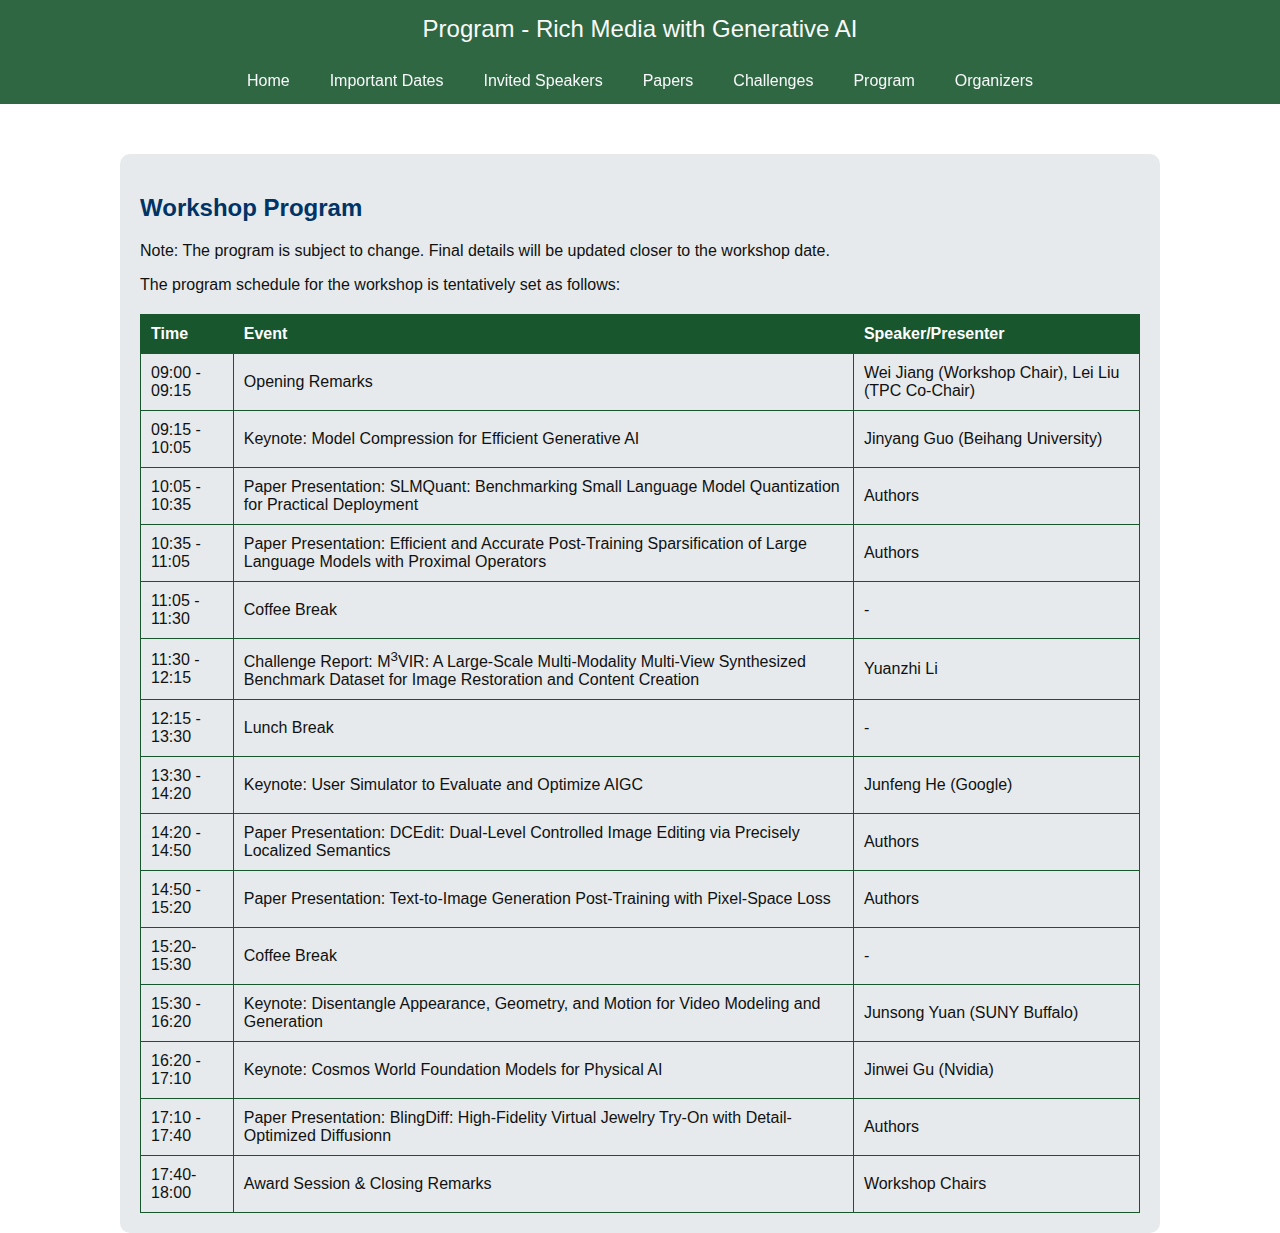
<file: program.html>
<!DOCTYPE html>
<html lang="en">
<head>
    <meta charset="UTF-8">
    <meta name="viewport" content="width=device-width, initial-scale=1.0">
    <title>Program - Rich Media with Generative AI</title>
    <style>
        body {
            font-family: Arial, sans-serif;
            margin: 0;
            padding: 0;
            background: #ffffff;
            color: #111;
        } 
        header {
            background-color: rgba(24, 86, 45, 0.9);
            color: #f8f9fa;
            padding: 15px;
            text-align: center;
            font-size: 24px;
        }
        nav {
            display: flex;
            justify-content: center;
            background-color: rgba(24, 86, 45, 0.9);
            position: sticky;
            top: 0;
            z-index: 1000;
        }
        nav a {
            color: #f8f9fa;
            text-decoration: none;
            padding: 14px 20px;
            display: block;
        }
        nav a:hover {
            background-color: rgba(220, 225, 228, 0.7);
            color: #18562d;
        }
        .container {
            padding: 20px;
            max-width: 1000px;
            margin: auto;
            background-color: rgba(220, 225, 228, 0.7);
            border-radius: 10px;
            margin-top: 50px;
        }
        h2 {
            color: #003366;
        }
        table {
            width: 100%;
            border-collapse: collapse;
            margin-top: 20px;
        }
        th, td {
            border: 1px solid #18562d;
            padding: 10px;
            text-align: left;
        }
        th {
            background-color: #18562d;
            color: white;
        }
    </style>
</head>
<body>
    <header>Program - Rich Media with Generative AI</header>
    <nav>
        <a href="index.html">Home</a>
        <a href="dates.html">Important Dates</a>
        <a href="speakers.html">Invited Speakers</a>
        <a href="papers.html">Papers</a>
        <a href="challenges.html">Challenges</a>
        <a href="program.html">Program</a>
        <a href="organizers.html">Organizers</a>
    </nav>
    <div class="container">
        <h2>Workshop Program</h2>
        <p>Note: The program is subject to change. Final details will be updated closer to the workshop date.</p>
        <p>The program schedule for the workshop is tentatively set as follows:</p>
        
        <table>
            <tr>
                <th>Time</th>
                <th>Event</th>
                <th>Speaker/Presenter</th>
            </tr>
            <tr>
                <td>09:00 - 09:15</td>
                <td>Opening Remarks</td>
                <td>Wei Jiang (Workshop Chair), Lei Liu (TPC Co-Chair)</td>
            </tr>
            <tr>
                <td>09:15 - 10:05</td>
                <td>Keynote: Model Compression for Efficient Generative AI</td>
                <td>Jinyang Guo (Beihang University)</td>
            </tr>
            <tr>
                <td>10:05 - 10:35</td>
                <td>Paper Presentation: SLMQuant: Benchmarking Small Language Model Quantization for Practical Deployment</td>
                <td>Authors</td>
            </tr>
            <tr>
                <td>10:35 - 11:05</td>
                <td>Paper Presentation: Efficient and Accurate Post-Training Sparsification of Large Language Models with Proximal Operators</td>
                <td>Authors</td>
            </tr>
            <tr>
                <td>11:05 - 11:30</td>
                <td>Coffee Break</td>
                <td>-</td>
            </tr>
            <tr>
                <td>11:30 - 12:15</td>
                <td>Challenge Report: M<sup>3</sup>VIR: A Large-Scale Multi-Modality Multi-View Synthesized Benchmark Dataset for Image Restoration and Content Creation</td>
                <td>Yuanzhi Li</td>
            </tr>
            <tr>
                <td>12:15 - 13:30</td>
                <td>Lunch Break</td>
                <td>-</td>
            </tr>
            <tr>
                <td>13:30 - 14:20</td>
                <td>Keynote: User Simulator to Evaluate and Optimize AIGC</td>
                <td>Junfeng He (Google)</td>
            </tr>
            <tr>
                <td>14:20 - 14:50</td>
                <td>Paper Presentation: DCEdit: Dual-Level Controlled Image Editing via Precisely Localized Semantics</td>
                <td>Authors</td>
            </tr>
            <tr>
                <td>14:50 - 15:20</td>
                <td>Paper Presentation: Text-to-Image Generation Post-Training with Pixel-Space Loss</td>
                <td>Authors</td>
            </tr>
            <tr>
                <td>15:20- 15:30</td>
                <td>Coffee Break</td>
                <td>-</td>
            </tr>
            <tr>
                <td>15:30 - 16:20</td>
                <td>Keynote: Disentangle Appearance, Geometry, and Motion for Video Modeling and Generation</td>
                <td>Junsong Yuan (SUNY Buffalo)</td>
            </tr>
            <tr>
                <td>16:20 - 17:10</td>
                <td>Keynote: Cosmos World Foundation Models for Physical AI</td>
                <td>Jinwei Gu (Nvidia)</td>
            </tr>
            <tr>
                <td>17:10 - 17:40</td>
                <td>Paper Presentation: BlingDiff: High-Fidelity Virtual Jewelry Try-On with Detail-Optimized Diffusionn</td>
                <td>Authors</td>
            </tr>
            <tr>
                <td>17:40-18:00</td>
                <td>Award Session & Closing Remarks</td>
                <td>Workshop Chairs</td>
            </tr>
        </table>
    </div>
</body>
</html>
</file>
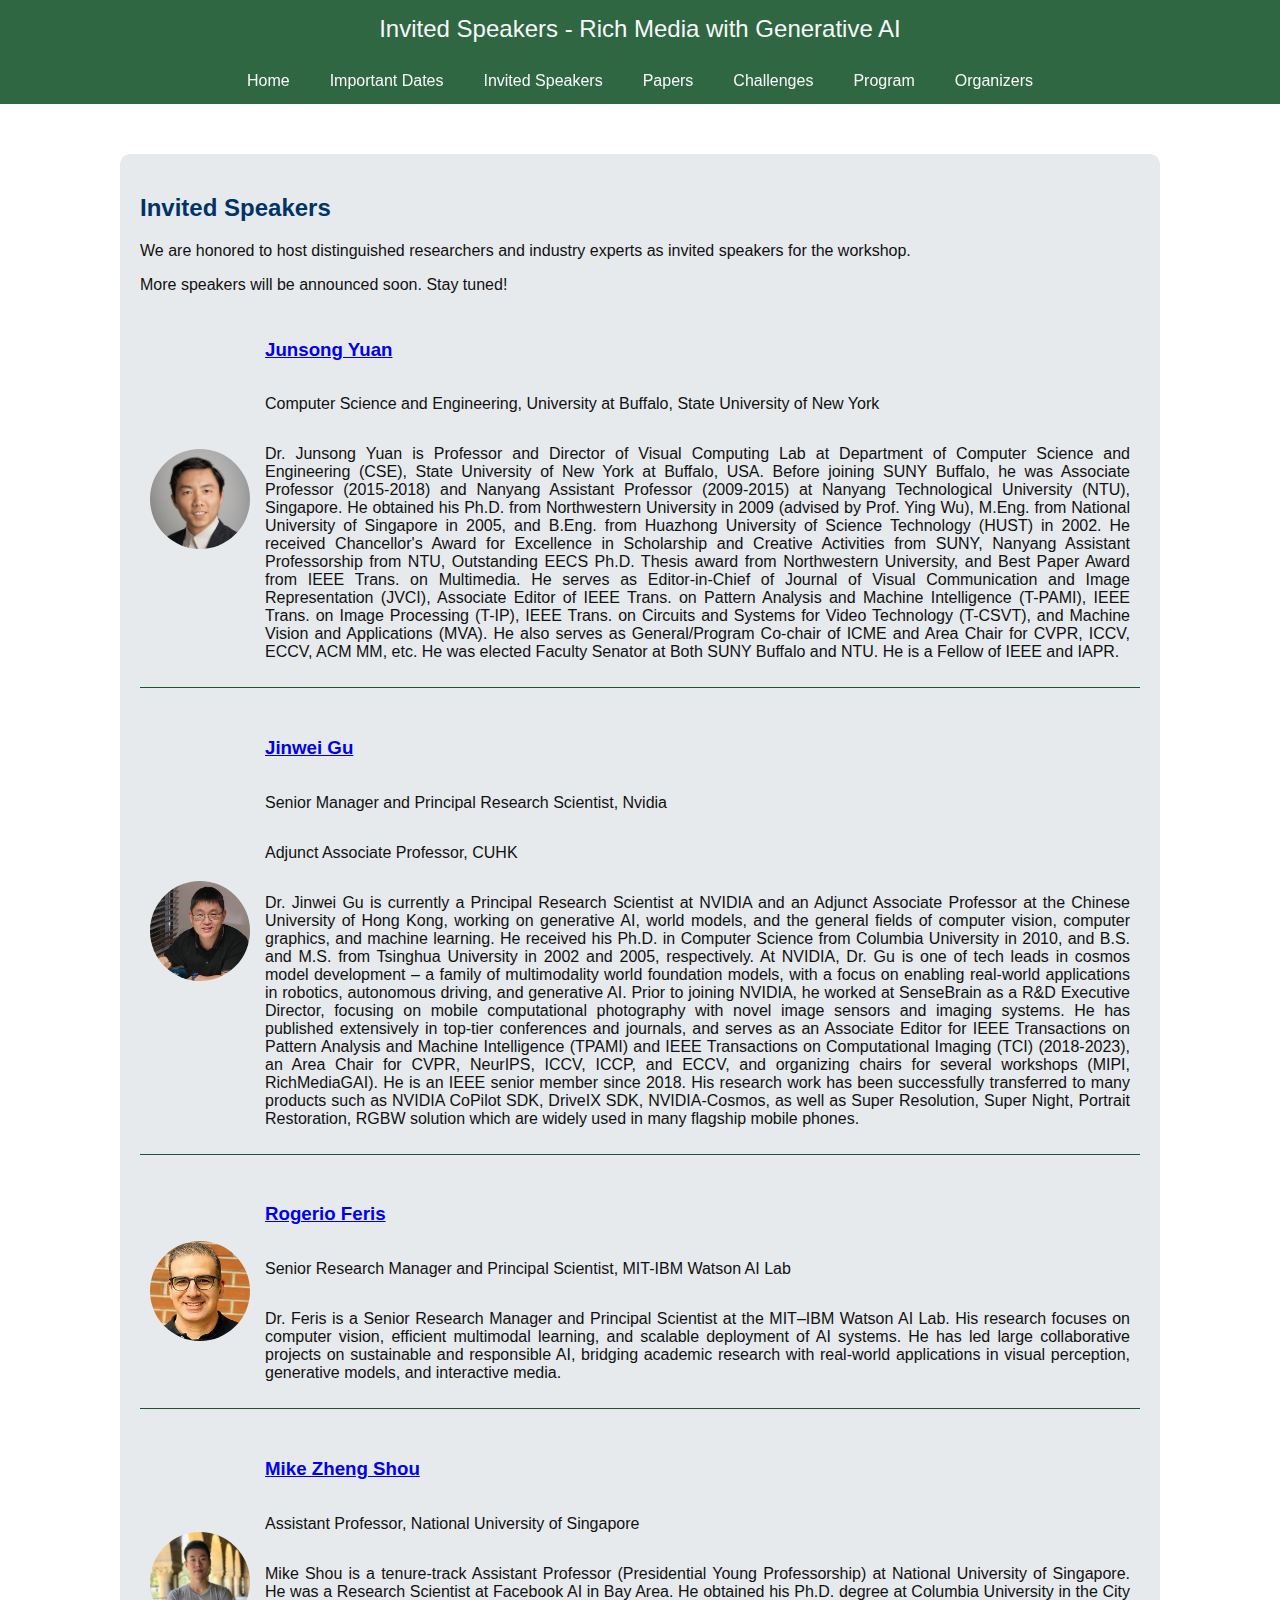
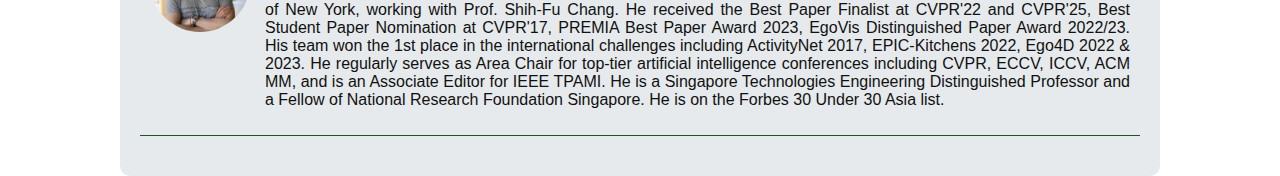
<file: speakers.html>
<!DOCTYPE html>
<html lang="en">
    <head>
        <meta charset="UTF-8">
        <meta name="viewport" content="width=device-width, initial-scale=1.0">
        <title>Invited Speakers - Rich Media with Generative AI</title>
        <style>
            body {
                font-family: Arial, sans-serif;
                margin: 0;
                padding: 0;
                background: #ffffff;
                color: #111;
            }
            header {
                background-color: rgba(24, 86, 45, 0.9);
                color: #f8f9fa;
                padding: 15px;
                text-align: center;
                font-size: 24px;
            }
            nav {
                display: flex;
                flex-wrap: wrap;
                justify-content: center;
                background-color: rgba(24, 86, 45, 0.9);
                position: sticky;
                top: 0;
                z-index: 1000;
            }
            nav a {
                color: #f8f9fa;
                text-decoration: none;
                padding: 14px 20px;
                display: block;
            }
            nav a:hover {
                background-color: rgba(220, 225, 228, 0.7);
                color: #18562d;
            }
            .container {
                padding: 20px;
                max-width: 1000px;
                margin: auto;
                background-color: rgba(220, 225, 228, 0.7);
                border-radius: 10px;
                margin-top: 50px;
            }
            h2 {
                color: #003366;
            }
            .speaker {
                display: flex;
                align-items: center;
                margin-bottom: 20px;
                padding: 10px;
                border-bottom: 1px solid #18562d;
            }
            .speaker img {
                width: 100px;
                height: 100px;
                border-radius: 50%;
                margin-right: 15px;
            }
            .speaker-info {
                flex: 1;
                display: flex;
                flex-direction: column;
                justify-content: space-between;
            }
            @media (max-width: 600px) {
                header {
                    font-size: 16px;
                    padding: 10px;
                }
                nav a {
                    padding: 10px 12px;
                    font-size: 14px;
                }
                .container {
                    margin-top: 20px;
                    border-radius: 0;
                    padding: 15px;
                }
                .speaker {
                    flex-direction: column;
                    align-items: flex-start;
                }
                .speaker img {
                    margin-bottom: 10px;
                }
            }
        </style>
    </head>
<body>
    <header>Invited Speakers - Rich Media with Generative AI</header>
    <nav>
        <a href="index.html">Home</a>
        <a href="dates.html">Important Dates</a>
        <a href="speakers.html">Invited Speakers</a>
        <a href="papers.html">Papers</a>
        <a href="challenges.html">Challenges</a>
        <a href="program.html">Program</a>
        <a href="organizers.html">Organizers</a>
    </nav>
    <div class="container">
        <h2>Invited Speakers</h2>
        <p>We are honored to host distinguished researchers and industry experts as invited speakers for the workshop.</p>

        <p>More speakers will be announced soon. Stay tuned!</p>
                
        <div class="speaker">
            <img src="people/JunsongYuan.jpg" alt="Speaker 1">
            <div class="speaker-info">
                <h3><a href="https://cse.buffalo.edu/~jsyuan/index.html" target="_blank">Junsong Yuan</a></h3>
                <p>Computer Science and Engineering, University at Buffalo, State University of New York</p>
                <p style="text-align: justify; text-align-last: left;">Dr. Junsong Yuan is Professor and Director of Visual Computing Lab at 
                    Department of Computer Science and Engineering (CSE), State University of 
                    New York at Buffalo, USA. Before joining SUNY Buffalo, 
                    he was Associate Professor (2015-2018) and Nanyang Assistant Professor 
                    (2009-2015) at Nanyang Technological University (NTU), Singapore. 
                    He obtained his Ph.D. from Northwestern University in 2009 
                    (advised by Prof. Ying Wu), M.Eng. from National University of Singapore in 2005, 
                    and B.Eng. from Huazhong University of Science Technology (HUST) in 2002.
                     He received Chancellor's Award for Excellence in Scholarship and Creative 
                     Activities from SUNY, Nanyang Assistant Professorship from NTU, 
                     Outstanding EECS Ph.D. Thesis award from Northwestern University, 
                     and Best Paper Award from IEEE Trans. on Multimedia. 
                     He serves as Editor-in-Chief of Journal of Visual Communication and 
                     Image Representation (JVCI), Associate Editor of IEEE Trans. on Pattern 
                     Analysis and Machine Intelligence (T-PAMI), IEEE Trans. on Image Processing (T-IP), 
                     IEEE Trans. on Circuits and Systems for Video Technology (T-CSVT), 
                     and Machine Vision and Applications (MVA). He also serves as General/Program 
                     Co-chair of ICME and Area Chair for CVPR, ICCV, ECCV, ACM MM, etc. 
                     He was elected Faculty Senator at Both SUNY Buffalo and NTU. He is a Fellow of 
                     IEEE and IAPR.</p>
            </div>
        </div>
        
        <div class="speaker">
            <img src="people/JinweiGu.jpg" alt="Speaker 2">
            <div class="speaker-info">
                <h3><a href="https://www.gujinwei.org/" target="_blank">Jinwei Gu</a></h3>
                <p>Senior Manager and Principal Research Scientist, Nvidia</p>
                <p>Adjunct Associate Professor, CUHK</p>
                <p style="text-align: justify; text-align-last: left;">Dr. Jinwei Gu is currently a 
                    Principal Research Scientist at NVIDIA and an Adjunct Associate Professor at the 
                    Chinese University of Hong Kong, working on generative AI, world models, and the 
                    general fields of computer vision, computer graphics, and machine learning. 
                     He received his Ph.D. in Computer Science from Columbia University in 2010, 
                     and B.S. and M.S. from Tsinghua University in 2002 and 2005, respectively. 
                     At NVIDIA, Dr. Gu is one of tech leads in cosmos model development – a family of 
                     multimodality world foundation models, with a focus on enabling real-world 
                     applications in robotics, autonomous driving, and generative AI. Prior to joining 
                     NVIDIA, he worked at SenseBrain as a R&D Executive Director, focusing on mobile 
                     computational photography with novel image sensors and imaging systems. He has 
                     published extensively in top-tier conferences and journals, and serves as an 
                     Associate Editor for IEEE Transactions on Pattern Analysis and Machine Intelligence 
                     (TPAMI) and IEEE Transactions on Computational Imaging (TCI) (2018-2023), 
                     an Area Chair for CVPR, NeurIPS, ICCV, ICCP, and ECCV, and organizing chairs 
                     for several workshops (MIPI, RichMediaGAI).  He is an IEEE senior member since 2018. 
                     His research work has been successfully transferred to many products such as NVIDIA 
                     CoPilot SDK, DriveIX SDK, NVIDIA-Cosmos, as well as Super Resolution, Super Night, 
                     Portrait Restoration, RGBW solution which are widely used in many flagship mobile phones.</p>
            </div>
        </div>
        
        <div class="speaker">
            <img src="people/RogerioPhoto.jpg" alt="Speaker 3">
            <div class="speaker-info">
                <h3><a href="https://www.rogerioferis.org/" target="_blank">Rogerio Feris</a></h3>
                <p>Senior Research Manager and Principal Scientist, MIT-IBM Watson AI Lab</p>
                <p style="text-align: justify; text-align-last: left;">Dr. Feris is a Senior Research Manager and Principal Scientist at the MIT–IBM Watson AI Lab. 
                    His research focuses on computer vision, efficient multimodal learning, and scalable deployment of AI systems. 
                    He has led large collaborative projects on sustainable and responsible AI, bridging academic research with real-world applications 
                    in visual perception, generative models, and interactive media.
                    </p>
            </div>
        </div>

        <div class="speaker">
            <img src="people/zhengshou.jpg" alt="Speaker 4">
            <div class="speaker-info">
                <h3><a href="https://sites.google.com/view/showlab" target="_blank">Mike Zheng Shou</a></h3>
                <p>Assistant Professor, National University of Singapore</p>
                <p style="text-align: justify; text-align-last: left;">Mike Shou is a tenure-track Assistant Professor (Presidential Young Professorship) 
                    at National University of Singapore. He was a Research Scientist at Facebook AI in Bay Area. He obtained his Ph.D. 
                    degree at Columbia University in the City of New York, working with Prof. Shih-Fu Chang. He received the Best Paper Finalist at CVPR'22 and CVPR'25, 
                    Best Student Paper Nomination at CVPR'17, PREMIA Best Paper Award 2023, EgoVis Distinguished Paper Award 2022/23. 
                    His team won the 1st place in the international challenges including ActivityNet 2017, EPIC-Kitchens 2022, Ego4D 2022 & 2023. 
                    He regularly serves as Area Chair for top-tier artificial intelligence conferences including CVPR, ECCV, ICCV, ACM MM, and is an Associate Editor 
                    for IEEE TPAMI. He is a Singapore Technologies Engineering Distinguished Professor and a Fellow of National Research Foundation Singapore. 
                    He is on the Forbes 30 Under 30 Asia list.
                </p>
            </div>
        </div>      
    </div>
</body>
</html>
</file>
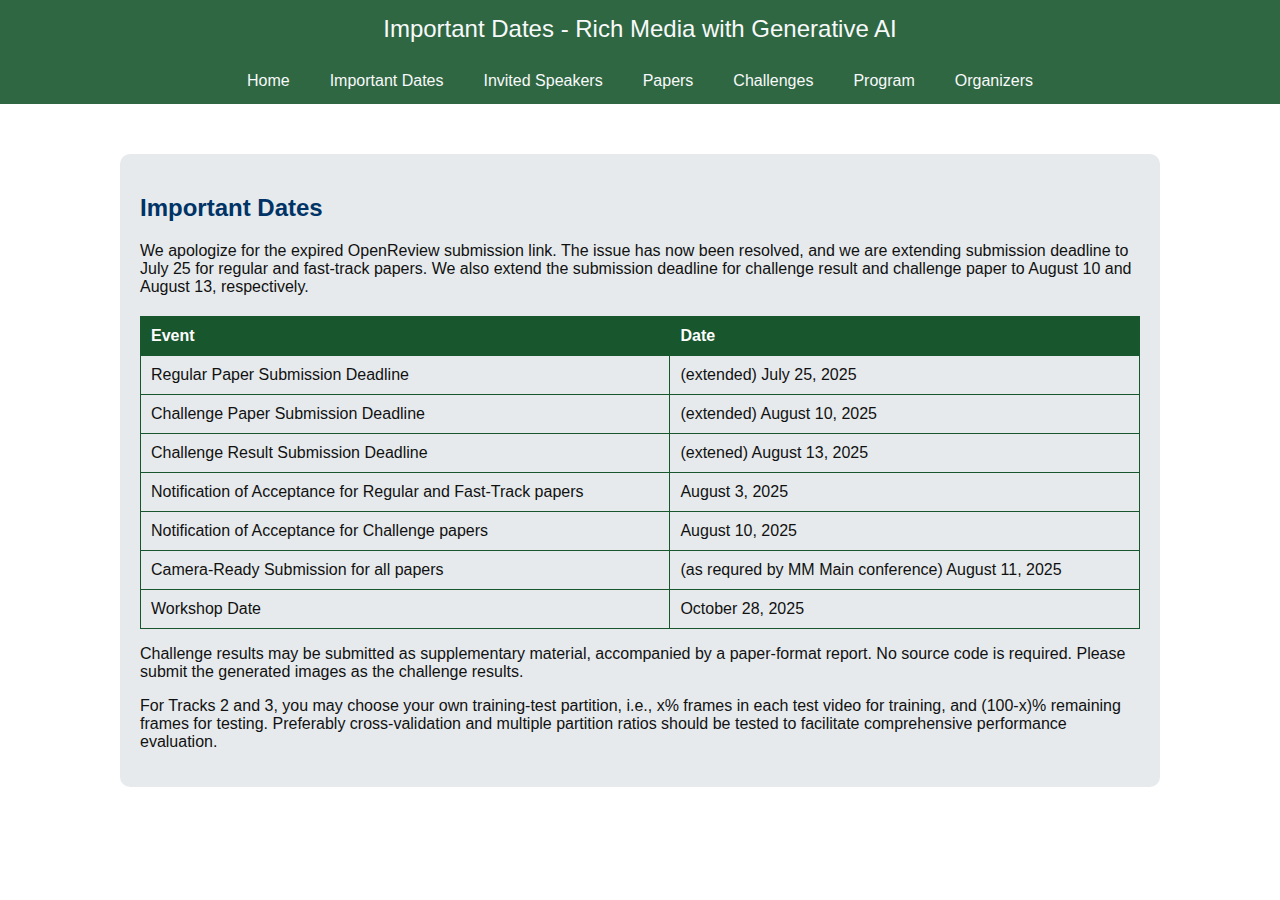
<file: richmediagai2025/dates.html>
<!DOCTYPE html>
<html lang="en">
<head>
    <meta charset="UTF-8">
    <meta name="viewport" content="width=device-width, initial-scale=1.0">
    <title>Important Dates - Rich Media with Generative AI</title>
    <style>
        body {
            font-family: Arial, sans-serif;
            margin: 0;
            padding: 0;
            background: #ffffff;
            background-size: cover;
            color: #111;
        }
        header {
            background-color: rgba(24, 86, 45, 0.9);
            color: #f8f9fa;
            padding: 15px;
            text-align: center;
            font-size: 24px;
        }
        nav {
            display: flex;
            justify-content: center;
            background-color: rgba(24, 86, 45, 0.9);
            position: sticky;
            top: 0;
            z-index: 1000;
        }
        nav a {
            color: #f8f9fa;
            text-decoration: none;
            padding: 14px 20px;
            display: block;
        }
        nav a:hover {
            background-color: rgba(220, 225, 228, 0.7);
            color: #18562d;
        }
        .container {
            padding: 20px;
            max-width: 1000px;
            margin: auto;
            background-color: rgba(220, 225, 228, 0.7);
            border-radius: 10px;
            margin-top: 50px;
        }
        h2 {
            color: #003366;
        }
        table {
            width: 100%;
            border-collapse: collapse;
            margin-top: 20px;
        }
        th, td {
            border: 1px solid #18562d;
            padding: 10px;
            text-align: left;
        }
        th {
            background-color: #18562d;
            color: white;
        }
    </style>
</head>
<body>
    <header>Important Dates - Rich Media with Generative AI</header>
    <nav>
        <a href="index.html">Home</a>
        <a href="dates.html">Important Dates</a>
        <a href="speakers.html">Invited Speakers</a>
        <a href="papers.html">Papers</a>
        <a href="challenges.html">Challenges</a>
        <a href="program.html">Program</a>
        <a href="organizers.html">Organizers</a>
    </nav>
    <div class="container">
        <h2>Important Dates</h2>
        <p>We apologize for the expired OpenReview submission link. 
            The issue has now been resolved, and we are extending submission deadline 
            to July 25 for regular and fast-track papers. We also extend the submission deadline for
            challenge result and challenge paper to August 10 and August 13, respectively.</p>
        <table>
            <tr>
                <th>Event</th>
                <th>Date</th>
            </tr>
            <tr>
                <td>Regular Paper Submission Deadline</td>
                <td>(extended) July 25, 2025</td>
            </tr>
            <tr>
                <td>Challenge Paper Submission Deadline</td>
                <td>(extended) August 10, 2025</td>
            </tr>
            <tr>
                <td>Challenge Result Submission Deadline</td>
                <td>(extened) August 13, 2025</td>
            </tr>
            <tr>
                <td>Notification of Acceptance for Regular and Fast-Track papers</td>
                <td>August 3, 2025</td>
            </tr>
            <tr>
                <td>Notification of Acceptance for Challenge papers</td>
                <td>August 10, 2025</td>
            </tr>
            <tr>
                <td>Camera-Ready Submission for all papers </td>
                <td>(as requred by MM Main conference) August 11, 2025</td>
            </tr>
            <tr>
                <td>Workshop Date</td>
                <td>October 28, 2025</td>
            </tr>
        </table>
        <p>Challenge results may be submitted as supplementary material, accompanied by a paper-format report. 
            No source code is required. Please submit the generated images as the challenge results. 
        </p>
        <p>For Tracks 2 and 3, you may choose your own training-test partition, i.e., x% frames in each test 
            video for training, and (100-x)% remaining frames for testing. Preferably cross-validation and 
            multiple partition ratios should be tested to facilitate comprehensive performance 
            evaluation.
        </p>        
    </div>
</body>
</html>
</file>
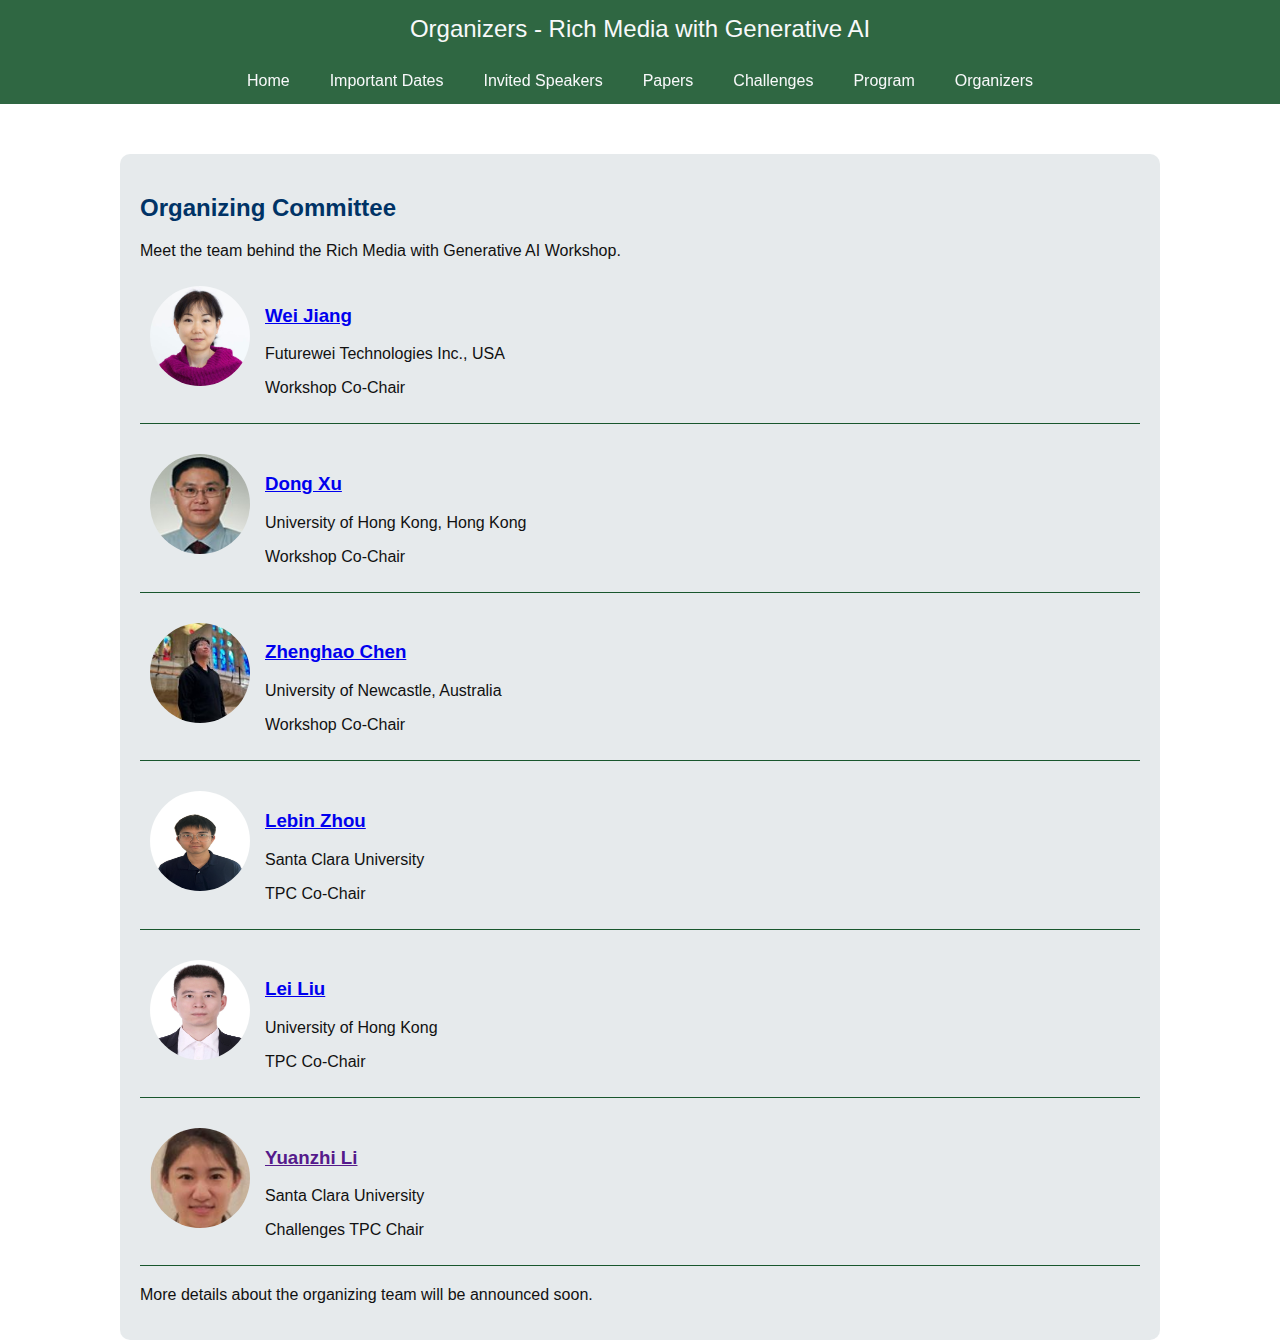
<file: richmediagai2025/organizers.html>
<!DOCTYPE html>
<html lang="en">
<head>
    <meta charset="UTF-8">
    <meta name="viewport" content="width=device-width, initial-scale=1.0">
    <title>Organizers - Rich Media with Generative AI</title>
    <style>
        body {
            font-family: Arial, sans-serif;
            margin: 0;
            padding: 0;
            background: #ffffff;
            color: #111;
        }
        header {
            background-color: rgba(24, 86, 45, 0.9);
            color: #f8f9fa;
            padding: 15px;
            text-align: center;
            font-size: 24px;
        }
        nav {
            display: flex;
            justify-content: center;
            background-color: rgba(24, 86, 45, 0.9);
            position: sticky;
            top: 0;
            z-index: 1000;
        }
        nav a {
            color: #f8f9fa;
            text-decoration: none;
            padding: 14px 20px;
            display: block;
        }
        nav a:hover {
            background-color: rgba(220, 225, 228, 0.7);
            color: #18562d;
        }
        .container {
            padding: 20px;
            max-width: 1000px;
            margin: auto;
            background-color: rgba(220, 225, 228, 0.7);
            border-radius: 10px;
            margin-top: 50px;
        }
        h2 {
            color: #003366;
        }
        .organizer {
            margin-bottom: 20px;
            padding: 10px;
            border-bottom: 1px solid #18562d;
        }
        .organizer img {
            width: 100px;
            height: 100px;
            border-radius: 50%;
            margin-right: 15px;
            float: left;
        }
        .organizer-info {
            overflow: hidden;
        }
    </style>
</head>
<body>
    <header>Organizers - Rich Media with Generative AI</header>
    <nav>
        <a href="index.html">Home</a>
        <a href="dates.html">Important Dates</a>
        <a href="speakers.html">Invited Speakers</a>
        <a href="papers.html">Papers</a>
        <a href="challenges.html">Challenges</a>
        <a href="program.html">Program</a>
        <a href="organizers.html">Organizers</a>
    </nav>
    <div class="container">
        <h2>Organizing Committee</h2>
        <p>Meet the team behind the Rich Media with Generative AI Workshop.</p>
        
        <div class="organizer">
            <img src="people/WeiJiang.jpg" alt="Organizer 1">
            <div class="organizer-info">
                <h3><a href="https://scholar.google.com/citations?user=c8koDJgAAAAJ" target="_blank">Wei Jiang</a></h3>
                <p>Futurewei Technologies Inc., USA</p>
                <p>Workshop Co-Chair</p>
            </div>
        </div>

        <div class="organizer">
            <img src="people/DongXu.jpg" alt="Organizer 3">
            <div class="organizer-info">
                <h3><a href="https://scholar.google.com/citations?user=7Hdu5k4AAAAJ&hl=en" target="_blank">Dong Xu</a></h3>
                <p>University of Hong Kong, Hong Kong</p>
                <p>Workshop Co-Chair</p>
            </div>
        </div>

        <div class="organizer">
            <img src="people/ZhenghaoChen.jpg" alt="Organizer 2">
            <div class="organizer-info">
                <h3><a href="https://scholar.google.com.au/citations?user=BThVCu8AAAAJ&hl=en" target="_blank">Zhenghao Chen</a></h3>
                <p>University of Newcastle, Australia</p>
                <p>Workshop Co-Chair</p>
            </div>
        </div>

        <div class="organizer">
            <img src="people/Lebin.png" alt="Organizer 4">
            <div class="organizer-info">
                <h3><a href="https://scholar.google.com/citations?user=XxKgdDQAAAAJ&hl=en" target="_blank">Lebin Zhou</a></h3>
                <p>Santa Clara University</p>
                <p>TPC Co-Chair</p>
            </div>
        </div>       

        <div class="organizer">
            <img src="people/leiliu.jpeg" alt="Organizer 5">
            <div class="organizer-info">
                <h3><a href="https://scholar.google.com/citations?user=3FsuonEAAAAJ&hl=zh-CN" target="_blank">Lei Liu</a></h3>
                <p>University of Hong Kong</p>
                <p>TPC Co-Chair</p>
            </div>
        </div>

        <div class="organizer">
            <img src="people/yuanzhi.jpg" alt="Organizer 5">
            <div class="organizer-info">
                <h3><a href="" target="_blank">Yuanzhi Li</a></h3>
                <p>Santa Clara University</p>
                <p>Challenges TPC Chair</p>
            </div>
        </div>               
        
        <p>More details about the organizing team will be announced soon.</p>
    </div>
</body>
</html>
</file>
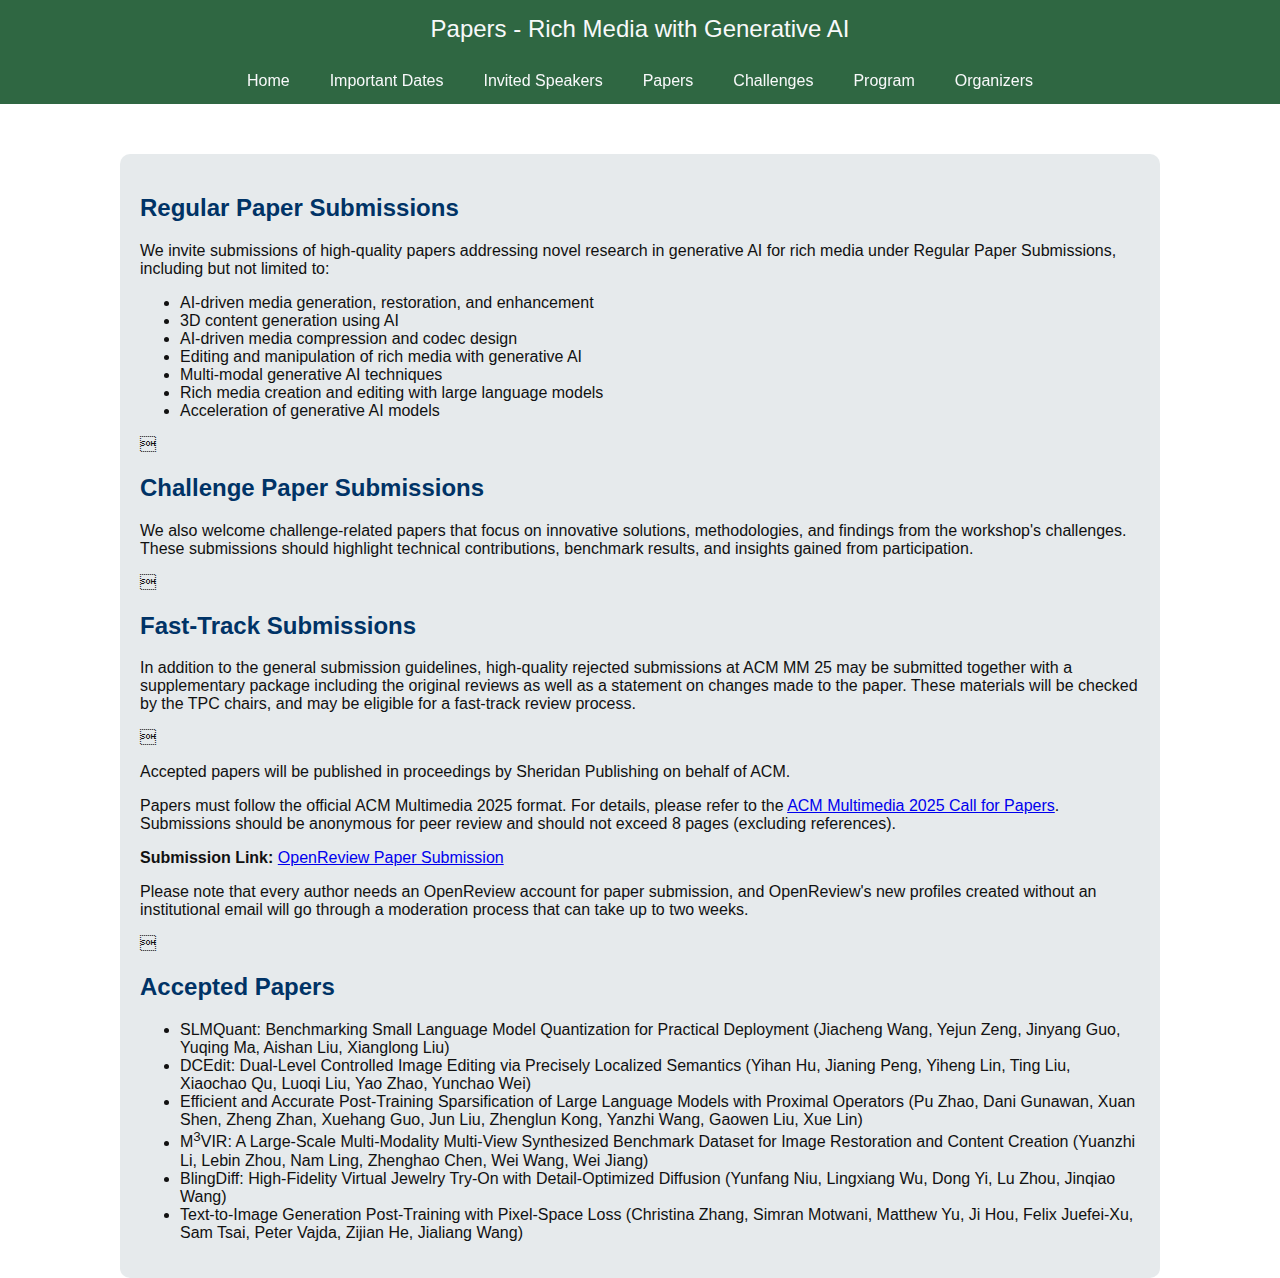
<file: richmediagai2025/papers.html>
<!DOCTYPE html>
<html lang="en">
<head>
    <meta charset="UTF-8">
    <meta name="viewport" content="width=device-width, initial-scale=1.0">
    <title>Papers - Rich Media with Generative AI</title>
    <style>
        body {
            font-family: Arial, sans-serif;
            margin: 0;
            padding: 0;
            background: #ffffff;
            color: #111;
        }
        header {
            background-color: rgba(24, 86, 45, 0.9);
            color: #f8f9fa;
            padding: 15px;
            text-align: center;
            font-size: 24px;
        }
        nav {
            display: flex;
            justify-content: center;
            background-color: rgba(24, 86, 45, 0.9);
            position: sticky;
            top: 0;
            z-index: 1000;
        }
        nav a {
            color: #f8f9fa;
            text-decoration: none;
            padding: 14px 20px;
            display: block;
        }
        nav a:hover {
            background-color: rgba(220, 225, 228, 0.7);
            color: #18562d;
        }
        .container {
            padding: 20px;
            max-width: 1000px;
            margin: auto;
            background-color: rgba(220, 225, 228, 0.7);
            border-radius: 10px;
            margin-top: 50px;
        }
        h2 {
            color: #003366;
        }
    </style>
</head>
<body>
    <header>Papers - Rich Media with Generative AI</header>
    <nav>
        <a href="index.html">Home</a>
        <a href="dates.html">Important Dates</a>
        <a href="speakers.html">Invited Speakers</a>
        <a href="papers.html">Papers</a>
        <a href="challenges.html">Challenges</a>
        <a href="program.html">Program</a>
        <a href="organizers.html">Organizers</a>
    </nav>
    <div class="container">
        <h2>Regular Paper Submissions</h2>
        <p>We invite submissions of high-quality papers addressing novel research in generative AI for rich media under Regular Paper Submissions, 
            including but not limited to:</p>
        <ul>
            <li>AI-driven media generation, restoration, and enhancement</li>
            <li>3D content generation using AI</li>
            <li>AI-driven media compression and codec design</li>
            <li>Editing and manipulation of rich media with generative AI</li>
            <li>Multi-modal generative AI techniques</li>
            <li>Rich media creation and editing with large language models</li>
            <li>Acceleration of generative AI models</li>     
        </ul>
        
        </ul>
        <h2>Challenge Paper Submissions</h2>
        <p>We also welcome challenge-related papers that focus on innovative solutions, methodologies, 
            and findings from the workshop's challenges. These submissions should highlight technical contributions, benchmark results, and insights gained from participation.</p>
        
        <h2>Fast-Track Submissions</h2>
        <p>In addition to the general submission guidelines, high-quality rejected submissions at ACM MM 25
            may be submitted together with a supplementary package including the original reviews as well 
            as a statement on changes made to the paper. These materials will be checked by the TPC chairs, 
            and may be eligible for a fast-track review process.
        </p>
        
        <p>Accepted papers will be published in proceedings by Sheridan Publishing on behalf of ACM.</p>
        <p>Papers must follow the official ACM Multimedia 2025 format. For details, 
            please refer to the <a href="https://acmmm2025.org/call-for-papers/" target="_blank">ACM Multimedia 2025 Call for Papers</a>. 
            Submissions should be anonymous for peer review and should not exceed 8 pages (excluding references).</p>
        <p><strong>Submission Link:</strong> <a href="https://openreview.net/group?id=acmmm.org/ACMMM/2025/Workshop/RichMediaGAI">OpenReview Paper Submission</a></p>
        <p>Please note that every author needs an OpenReview account for paper submission, and OpenReview's new profiles created without an institutional email 
            will go through a moderation process that can take up to two weeks.</p>
        
        <h2>Accepted Papers</h2>
        <ul>
            <li>SLMQuant: Benchmarking Small Language Model Quantization for Practical Deployment (Jiacheng Wang, Yejun Zeng, Jinyang Guo, Yuqing Ma, Aishan Liu, Xianglong Liu)</li>
            <li>DCEdit: Dual-Level Controlled Image Editing via Precisely Localized Semantics (Yihan Hu, Jianing Peng, Yiheng Lin, Ting Liu, Xiaochao Qu, Luoqi Liu, Yao Zhao, Yunchao Wei)</li>
            <li>Efficient and Accurate Post-Training Sparsification of Large Language Models with Proximal Operators (Pu Zhao, Dani Gunawan, Xuan Shen, Zheng Zhan, Xuehang Guo, Jun Liu, Zhenglun Kong, Yanzhi Wang, Gaowen Liu, Xue Lin)</li>
            <li>M<sup>3</sup>VIR: A Large-Scale Multi-Modality Multi-View Synthesized Benchmark Dataset for Image Restoration and Content Creation (Yuanzhi Li, Lebin Zhou, Nam Ling, Zhenghao Chen, Wei Wang, Wei Jiang)</li>
            <li>BlingDiff: High-Fidelity Virtual Jewelry Try-On with Detail-Optimized Diffusion (Yunfang Niu, Lingxiang Wu, Dong Yi, Lu Zhou, Jinqiao Wang)</li>
            <li>Text-to-Image Generation Post-Training with Pixel-Space Loss (Christina Zhang, Simran Motwani, Matthew Yu, Ji Hou, Felix Juefei-Xu, Sam Tsai, Peter Vajda, Zijian He, Jialiang Wang)</li> 
        </ul>
    </div>
</body>
</html>
</file>
